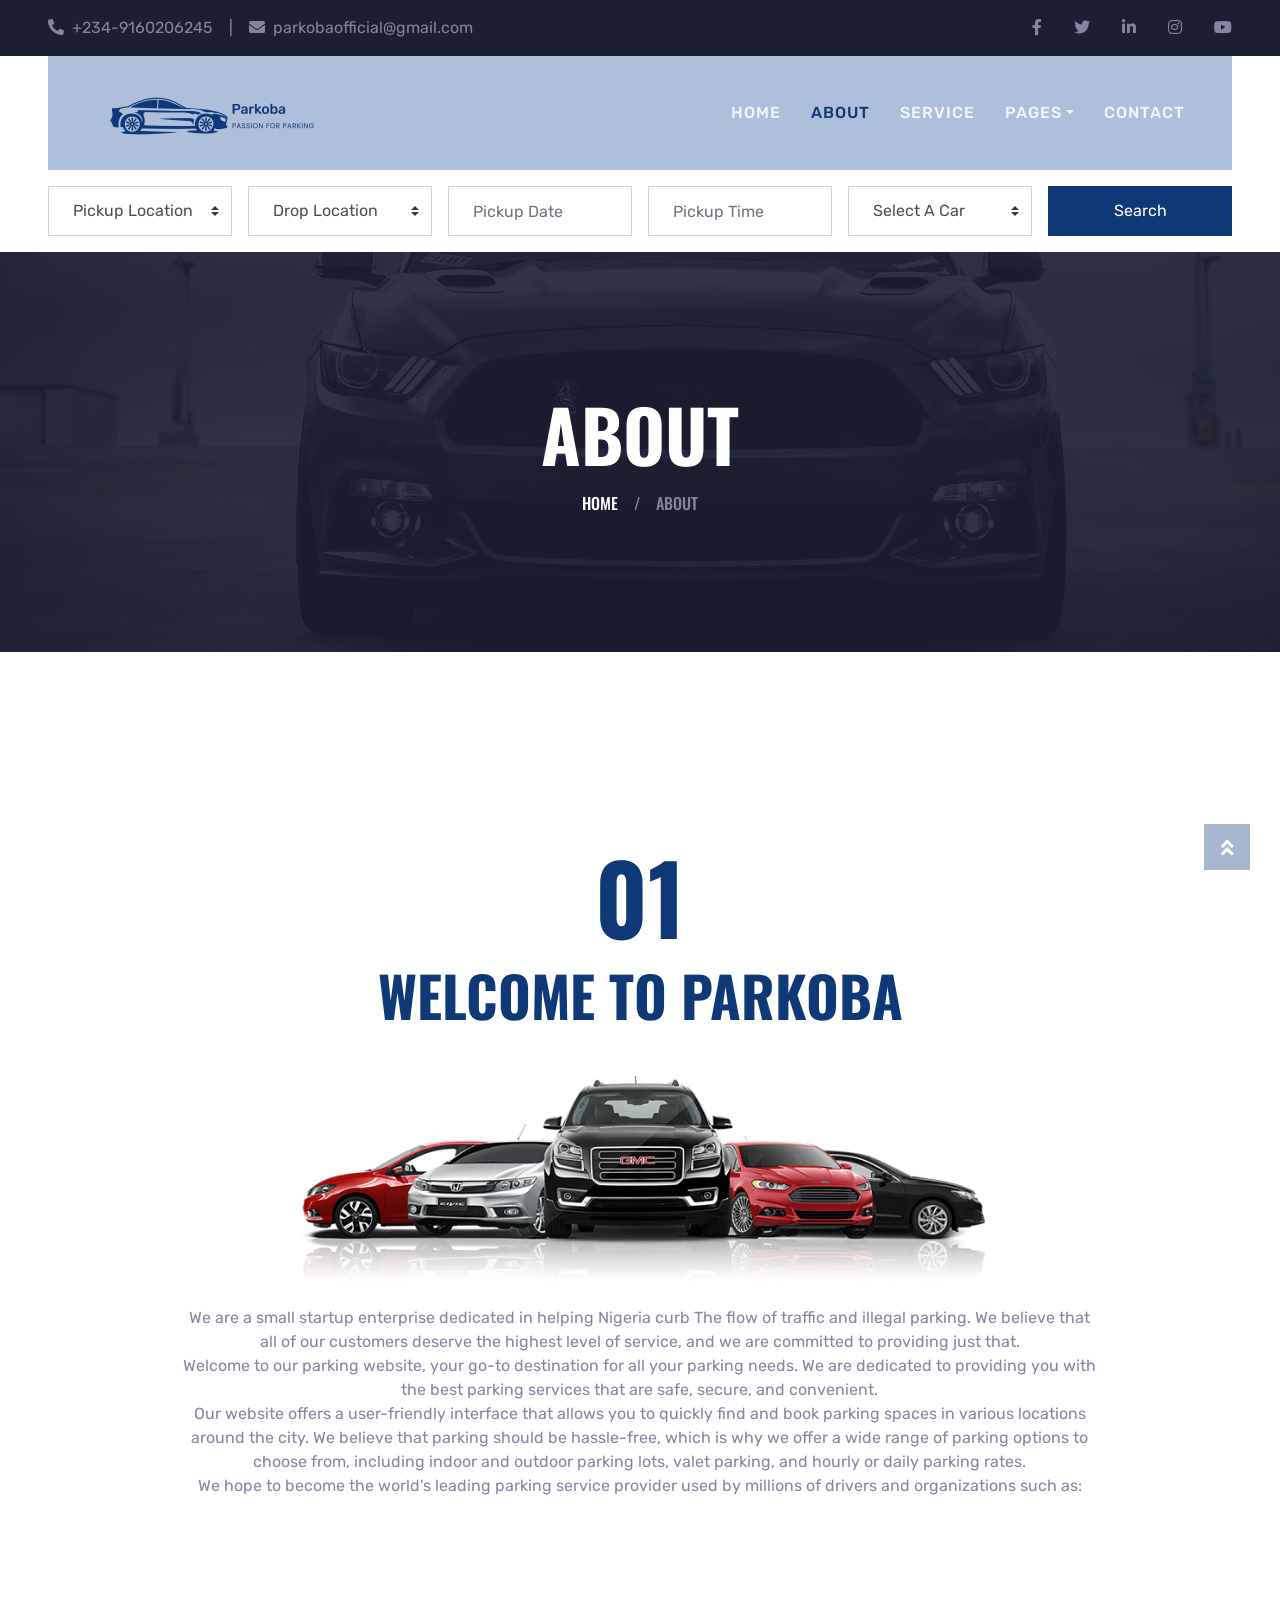
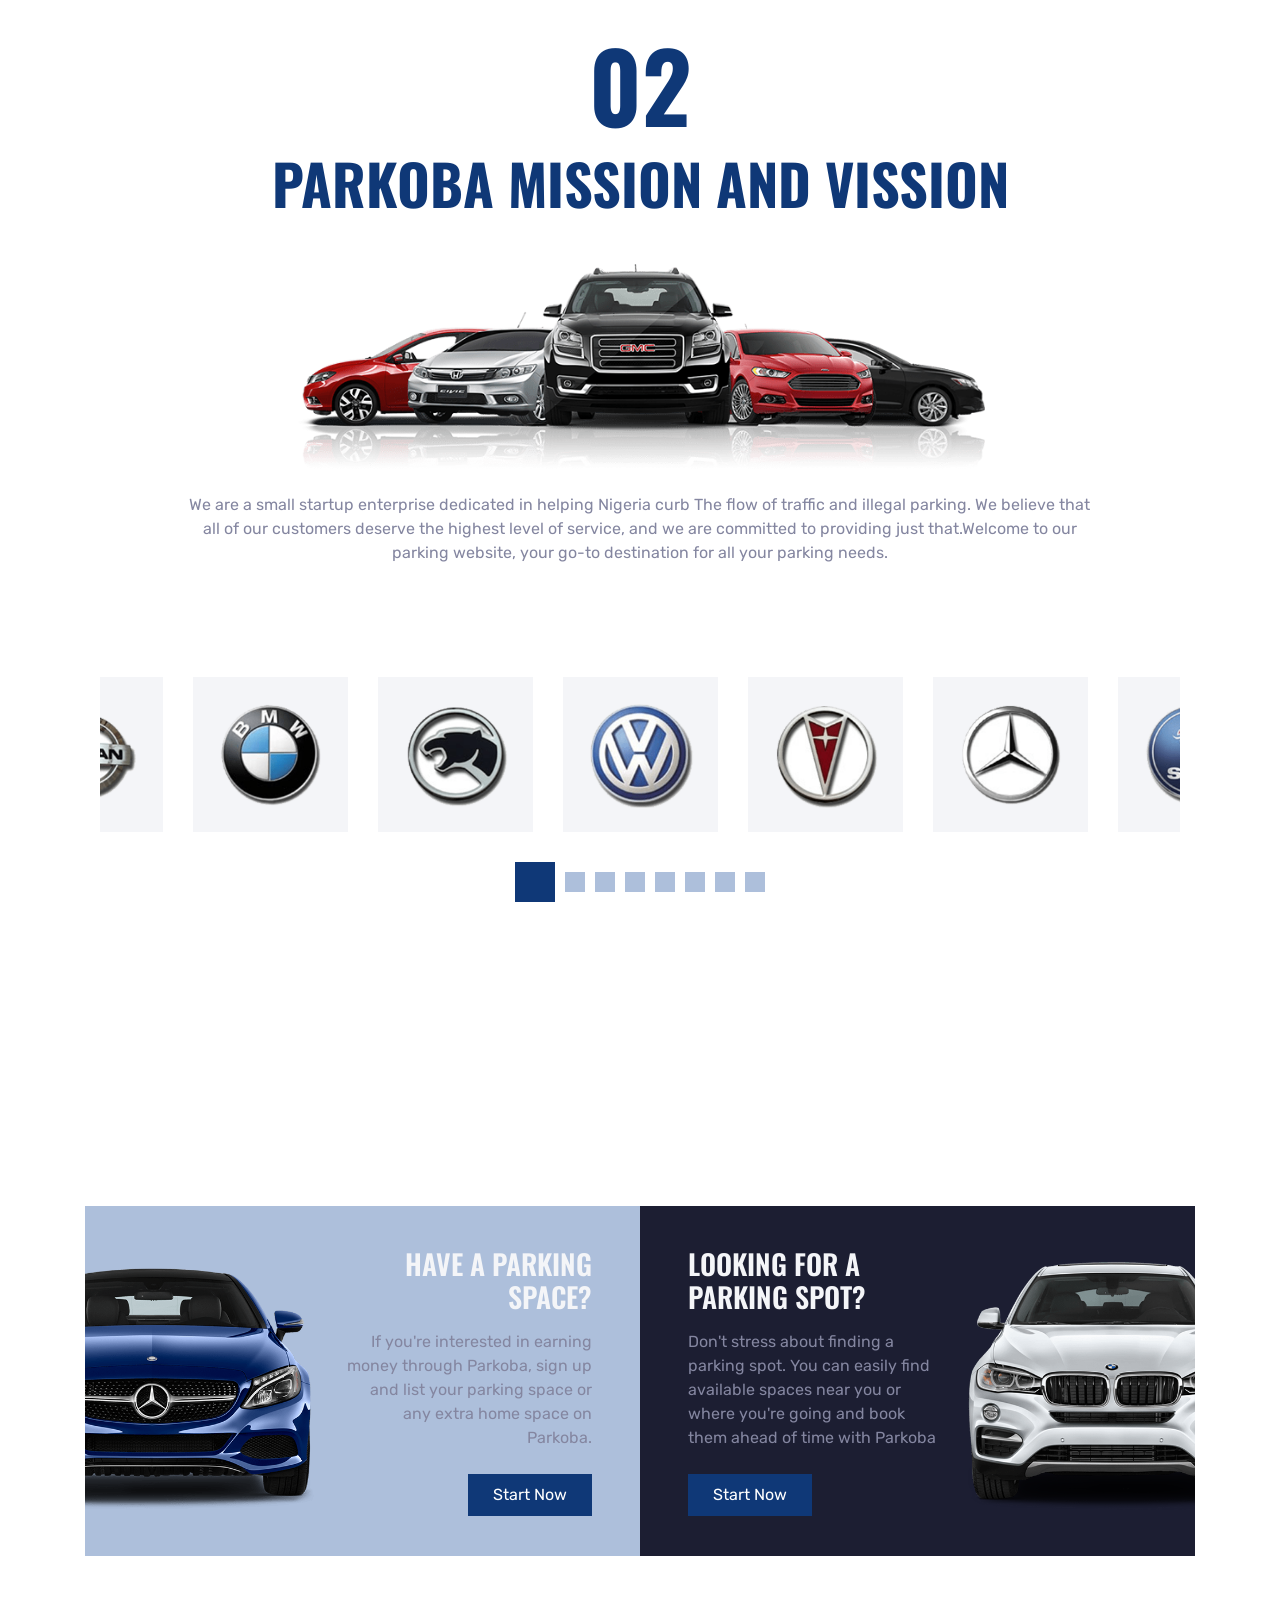
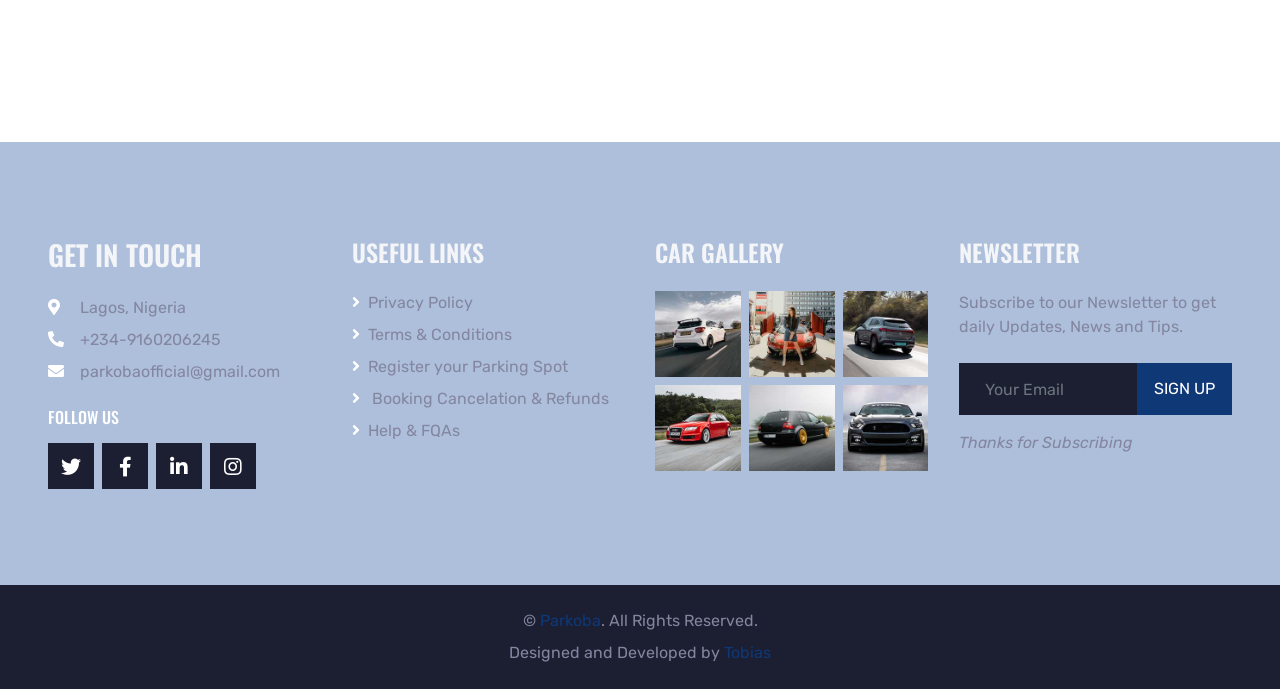
<file: about.html>
<!DOCTYPE html>
<html lang="en">

<head>
    <meta charset="utf-8">
    <title>Parkoba - Car Parking Website </title>
    <meta content="width=device-width, initial-scale=1.0" name="viewport">
    <meta content="" name="keywords">
    <meta content="" name="description">

    <!-- Favicon -->
    <link href="img/favicon.ico" rel="icon">

    <!-- Google Web Fonts -->
    <link rel="preconnect" href="https://fonts.gstatic.com">
    <link href="https://fonts.googleapis.com/css2?family=Oswald:wght@400;500;600;700&family=Rubik&display=swap"
        rel="stylesheet">

    <!-- Font Awesome -->
    <link href="https://cdnjs.cloudflare.com/ajax/libs/font-awesome/5.15.0/css/all.min.css" rel="stylesheet">
    <link rel="stylesheet" href="fontawesome-free-5.15.2-web/css/fontawesome.min.css">


    <!-- Libraries Stylesheet -->
    <link href="lib/owlcarousel/assets/owl.carousel.min.css" rel="stylesheet">
    <link href="lib/tempusdominus/css/tempusdominus-bootstrap-4.min.css" rel="stylesheet" />

    <!-- Customized Bootstrap Stylesheet -->
    <link href="css/bootstrap.min.css" rel="stylesheet">

    <!--   Stylesheet -->
    <link href="css/style.css" rel="stylesheet">
</head>

<body>
    <!-- Topbar Start -->
    <div class="container-fluid bg-dark py-3 px-lg-5 d-none d-lg-block">
        <div class="row">
            <div class="col-md-6 text-center text-lg-left mb-2 mb-lg-0">
                <div class="d-inline-flex align-items-center">
                    <a class="text-body pr-3" href="tel: +234-9160206245"><i
                            class="fa fa-phone-alt mr-2"></i>+234-9160206245</a>
                    <span class="text-body">|</span>
                    <a class="text-body px-3" href="mailto: parkobaofficial@gmail.com"><i
                            class="fa fa-envelope mr-2"></i>parkobaofficial@gmail.com</a>
                </div>
            </div>
            <div class="col-md-6 text-center text-lg-right">
                <div class="d-inline-flex align-items-center">
                    <a class="text-body px-3" href="https://www.facebook.com/profile.php?id=100090328631678">
                        <i class="fab fa-facebook-f"></i>
                    </a>
                    <a class="text-body px-3" href="">
                        <i class="fab fa-twitter"></i>
                    </a>
                    <a class="text-body px-3" href="">
                        <i class="fab fa-linkedin-in"></i>
                    </a>
                    <a class="text-body px-3" href="https://www.instagram.com/parkobaofficial/">
                        <i class="fab fa-instagram"></i>
                    </a>
                    <a class="text-body pl-3" href="">
                        <i class="fab fa-youtube"></i>
                    </a>
                </div>
            </div>
        </div>
    </div>
    <!-- Topbar End -->


    <!-- Navbar Start -->
    <div class="container-fluid position-relative nav-bar p-0">
        <div class="position-relative px-lg-5" style="z-index: 9;">
            <nav class="navbar navbar-expand-lg bg-secondary navbar-dark py-3 py-lg-0 pl-3 pl-lg-5">
                <a href="" class="navbar-brand">
                    <img class="text-uppercase text-primary mb-1" src="img/logo.png" alt="Parkoba logo">

                </a>
                <button type="button" class="navbar-toggler" data-toggle="collapse" data-target="#navbarCollapse">
                    <span class="navbar-toggler-icon"></span>
                </button>
                <div class="collapse navbar-collapse justify-content-between px-3" id="navbarCollapse">
                    <div class="navbar-nav ml-auto py-0">
                        <a href="index.html" class="nav-item nav-link ">Home</a>
                        <a href="about.html" class="nav-item nav-link active">About</a>
                        <a href="service.html" class="nav-item nav-link">Service</a>
                        <!-- <div class="nav-item dropdown">
                            <a href="#" class="nav-link dropdown-toggle" data-toggle="dropdown">Cars</a>
                            <div class="dropdown-menu rounded-0 m-0">
                                <a href="car.html" class="dropdown-item">Car Parking</a>
                                <a href="detail.html" class="dropdown-item">Car Reservations</a>
                                <a href="booking.html" class="dropdown-item">Booking</a>
                            </div>
                        </div> -->
                        <div class="nav-item dropdown">
                            <a href="#" class="nav-link dropdown-toggle" data-toggle="dropdown">Pages</a>
                            <div class="dropdown-menu rounded-0 m-0">
                                <a href="team.html" class="dropdown-item">The Team</a>
                                <a href="testimonial.html" class="dropdown-item">Testimonial</a>
                            </div>
                        </div>
                        <a href="contact.html" class="nav-item nav-link">Contact</a>
                    </div>
                </div>
            </nav>
        </div>
    </div>
    <!-- Navbar End -->

    <!-- Search Start -->
    <div class="container-fluid bg-white pt-3 px-lg-5">
        <div class="row mx-n2">
            <div class="col-xl-2 col-lg-4 col-md-6 px-2">
                <select class="custom-select px-4 mb-3" style="height: 50px;">
                    <option selected>Pickup Location</option>
                    <option value="1">Location 1</option>
                    <option value="2">Location 2</option>
                    <option value="3">Location 3</option>
                </select>
            </div>
            <div class="col-xl-2 col-lg-4 col-md-6 px-2">
                <select class="custom-select px-4 mb-3" style="height: 50px;">
                    <option selected>Drop Location</option>
                    <option value="1">Location 1</option>
                    <option value="2">Location 2</option>
                    <option value="3">Location 3</option>
                </select>
            </div>
            <div class="col-xl-2 col-lg-4 col-md-6 px-2">
                <div class="date mb-3" id="date" data-target-input="nearest">
                    <input type="text" class="form-control p-4 datetimepicker-input" placeholder="Pickup Date"
                        data-target="#date" data-toggle="datetimepicker" />
                </div>
            </div>
            <div class="col-xl-2 col-lg-4 col-md-6 px-2">
                <div class="time mb-3" id="time" data-target-input="nearest">
                    <input type="text" class="form-control p-4 datetimepicker-input" placeholder="Pickup Time"
                        data-target="#time" data-toggle="datetimepicker" />
                </div>
            </div>
            <div class="col-xl-2 col-lg-4 col-md-6 px-2">
                <select class="custom-select px-4 mb-3" style="height: 50px;">
                    <option selected>Select A Car</option>
                    <option value="1">Car 1</option>
                    <option value="2">Car 1</option>
                    <option value="3">Car 1</option>
                </select>
            </div>
            <div class="col-xl-2 col-lg-4 col-md-6 px-2">
                <button class="btn btn-primary btn-block mb-3" type="submit" style="height: 50px;">Search</button>
            </div>
        </div>
    </div>
    <!-- Search End -->


    <!-- Page Header Start -->
    <div class="container-fluid page-header">
        <h1 class="display-3 text-uppercase text-white mb-3">About</h1>
        <div class="d-inline-flex text-white">
            <h6 class="text-uppercase m-0"><a class="text-white" href="index.html
                ">Home</a></h6>
            <h6 class="text-body m-0 px-3">/</h6>
            <h6 class="text-uppercase text-body m-0">About</h6>
        </div>
    </div>
    <!-- Page Header Start -->


    <!-- About Start -->
    <div class="container-fluid py-5">
        <div class="container pt-5 pb-3">
            <h1 class="display-1 text-primary text-center">01</h1>
            <h1 class="display-4 text-uppercase text-center mb-5">Welcome To <span class="text-primary">Parkoba</span>
            </h1>
            <div class="row justify-content-center">
                <div class="col-lg-10 text-center">
                    <img class="w-75 mb-4" src="img/about.png" alt="">
                    <p>We are a small startup enterprise dedicated in helping Nigeria curb The flow of traffic and
                        illegal parking. We believe that all of our customers deserve the highest level of service, and
                        we are committed to providing just that. <br>
                        Welcome to our parking website, your go-to destination
                        for all your parking needs.
                        We are dedicated to providing you with the best parking services that are safe, secure, and
                        convenient.
                        <br>Our website offers a user-friendly interface that allows you to quickly find and
                        book parking spaces in various locations around the city. We believe that parking should be
                        hassle-free, which is why we
                        offer a wide range of parking options to choose from, including indoor and outdoor parking lots,
                        valet parking, and hourly or daily parking rates.<br>

                        We hope to become the world's leading parking service provider used by millions of drivers and
                        organizations such as: </p>
                </div>

            </div>
        </div>
        <!-- About End -->



        <!-- Vision and Misson for Parkoba Start  -->
        <div class="container-fluid py-5">
            <div class="container pt-5 pb-3">
                <h1 class="display-1 text-primary text-center">02</h1>
                <h1 class="display-4 text-uppercase text-center mb-5">Parkoba <span class="text-primary">Mission and
                        Vission
                    </span>
                </h1>
                <div class="row justify-content-center">
                    <div class="col-lg-10 text-center">
                        <img class="w-75 mb-4" src="img/about.png" alt="">
                        <p>We are a small startup enterprise dedicated in helping Nigeria curb The flow of traffic and
                            illegal parking. We believe that all of our customers deserve the highest level of service,
                            and
                            we are committed to providing just that.Welcome to our parking website, your go-to
                            destination
                            for all your parking needs.
                        </p>
                    </div>

                    <!-- Vendor Start -->
                    <div class="container-fluid py-5">
                        <div class="container py-5">
                            <div class="owl-carousel vendor-carousel">
                                <div class="bg-light p-4">
                                    <img src="img/vendor-1.png" alt="">
                                </div>
                                <div class="bg-light p-4">
                                    <img src="img/vendor-2.png" alt="">
                                </div>
                                <div class="bg-light p-4">
                                    <img src="img/vendor-3.png" alt="">
                                </div>
                                <div class="bg-light p-4">
                                    <img src="img/vendor-4.png" alt="">
                                </div>
                                <div class="bg-light p-4">
                                    <img src="img/vendor-5.png" alt="">
                                </div>
                                <div class="bg-light p-4">
                                    <img src="img/vendor-6.png" alt="">
                                </div>
                                <div class="bg-light p-4">
                                    <img src="img/vendor-7.png" alt="">
                                </div>
                                <div class="bg-light p-4">
                                    <img src="img/vendor-8.png" alt="">
                                </div>
                            </div>
                        </div>
                    </div>
                </div>
                <!-- Vendor End -->
            </div>

        </div>
    </div>
    <!-- Vision and Misson for Parkoba end  -->


    <!-- Banner Start -->
    <div class="container-fluid py-5">
        <div class="container py-5">
            <div class="row mx-0">
                <div class="col-lg-6 px-0">
                    <div class="px-5 bg-secondary d-flex align-items-center justify-content-between"
                        style="height: 350px;">
                        <img class="img-fluid flex-shrink-0 ml-n5 w-50 mr-4" src="img/banner-left.png" alt="">
                        <div class="text-right">
                            <h3 class="text-uppercase text-light mb-3">HAVE A PARKING SPACE?
                            </h3>
                            <p class="mb-4">If you're interested in earning money through Parkoba, sign up and list
                                your
                                parking space or any extra home space on Parkoba.

                            </p>
                            <a class="btn btn-primary py-2 px-4" href="">Start Now</a>
                        </div>
                    </div>
                </div>
                <div class="col-lg-6 px-0">
                    <div class="px-5 bg-dark d-flex align-items-center justify-content-between" style="height: 350px;">
                        <div class="text-left">
                            <h3 class="text-uppercase text-light mb-3">LOOKING FOR A PARKING SPOT?
                            </h3>
                            <p class="mb-4">Don't stress about finding a parking spot. You can easily find available
                                spaces near you or where you're going and book them ahead of time with Parkoba

                            </p>
                            <a class="btn btn-primary py-2 px-4" href="">Start Now</a>
                        </div>
                        <img class="img-fluid flex-shrink-0 mr-n5 w-50 ml-4" src="img/banner-right.png" alt="">
                    </div>
                </div>
            </div>
        </div>
    </div>
    <!-- Banner End -->


    <!-- Footer Start -->
    <div class="container-fluid bg-secondary py-5 px-sm-3 px-md-5" style="margin-top: 90px;">
        <div class="row pt-5">
            <div class="col-lg-3 col-md-6 mb-5">
                <h3 class="text-uppercase text-light mb-4">Get In Touch</h3>
                <p class="mb-2"><i class="fa fa-map-marker-alt text-white mr-3"></i> Lagos, Nigeria</p>
                <p class="mb-2"><i class="fa fa-phone-alt text-white mr-3"></i>+234-9160206245</p>
                <p><i class="fa fa-envelope text-white mr-3"></i>parkobaofficial@gmail.com</p>
                <h6 class="text-uppercase text-white py-2">Follow Us</h6>
                <div class="d-flex justify-content-start">
                    <a class="btn btn-lg btn-dark btn-lg-square mr-2" href="#"><i class="fab fa-twitter"></i></a>
                    <a class="btn btn-lg btn-dark btn-lg-square mr-2"
                        href="https://www.facebook.com/profile.php?id=100090328631678"><i
                            class="fab fa-facebook-f"></i></a>
                    <a class="btn btn-lg btn-dark btn-lg-square mr-2" href="#"><i class="fab fa-linkedin-in"></i></a>
                    <a class="btn btn-lg btn-dark btn-lg-square" href="https://www.instagram.com/parkobaofficial/"><i
                            class="fab fa-instagram"></i></a>
                </div>
            </div>
            <div class="col-lg-3 col-md-6 mb-5">
                <h4 class="text-uppercase text-light mb-4">Useful Links</h4>
                <div class="d-flex flex-column justify-content-start">
                    <a class="text-body mb-2" href="Privacy Policy.html"><i
                            class="fa fa-angle-right text-white mr-2"></i>Privacy
                        Policy</a>
                    <a class="text-body mb-2" href="Terms and condition.html"><i
                            class="fa fa-angle-right text-white mr-2"></i>Terms &
                        Conditions</a>
                    <!-- <a class="text-body mb-2" href="Faq.html"><i class="fa fa-angle-right text-white mr-2"></i>FAQ</a> -->
                    <a class="text-body mb-2" href="#"><i class="fa fa-angle-right text-white mr-2"></i>Register
                        your
                        Parking Spot</a>
                    <a class="text-body mb-2" href="#"><i class="fa fa-angle-right text-white mr-2"></i> Booking
                        Cancelation & Refunds</a>
                    <a class="text-body" href="Faq.html"><i class="fa fa-angle-right text-white mr-2"></i>Help &
                        FQAs</a>
                </div>
            </div>
            <div class="col-lg-3 col-md-6 mb-5">
                <h4 class="text-uppercase text-light mb-4">Car Gallery</h4>
                <div class="row mx-n1">
                    <div class="col-4 px-1 mb-2">
                        <a href=""><img class="w-100" src="img/gallery-1.jpg" alt=""></a>
                    </div>
                    <div class="col-4 px-1 mb-2">
                        <a href=""><img class="w-100" src="img/gallery-2.jpg" alt=""></a>
                    </div>
                    <div class="col-4 px-1 mb-2">
                        <a href=""><img class="w-100" src="img/gallery-3.jpg" alt=""></a>
                    </div>
                    <div class="col-4 px-1 mb-2">
                        <a href=""><img class="w-100" src="img/gallery-4.jpg" alt=""></a>
                    </div>
                    <div class="col-4 px-1 mb-2">
                        <a href=""><img class="w-100" src="img/gallery-5.jpg" alt=""></a>
                    </div>
                    <div class="col-4 px-1 mb-2">
                        <a href=""><img class="w-100" src="img/gallery-6.jpg" alt=""></a>
                    </div>
                </div>
            </div>
            <div class="col-lg-3 col-md-6 mb-5">
                <h4 class="text-uppercase text-light mb-4">Newsletter</h4>
                <p class="mb-4">Subscribe to our Newsletter to get daily Updates, News and Tips.</p>
                <div class="w-100 mb-3">
                    <div class="input-group">
                        <input type="text" class="form-control bg-dark border-dark" style="padding: 25px;"
                            placeholder="Your Email">
                        <div class="input-group-append">
                            <button class="btn btn-primary text-uppercase px-3">Sign Up</button>
                        </div>
                    </div>
                </div>
                <i>Thanks for Subscribing</i>
            </div>
        </div>
    </div>
    <div class="container-fluid bg-dark py-4 px-sm-3 px-md-5">
        <p class="mb-2 text-center text-body">&copy; <a href="#">Parkoba</a>. All Rights Reserved.</p>
        <p class="m-0 text-center text-body">Designed and Developed by <a href="https://bit.ly/Alongetobias">Tobias</a>
        </p>
    </div>
    <!-- Footer End -->


    <!-- Back to Top -->
    <a href="#" class="btn btn-lg btn-primary btn-lg-square back-to-top"><i class="fa fa-angle-double-up"></i></a>


    <!-- JavaScript Libraries -->
    <script src="https://code.jquery.com/jquery-3.4.1.min.js"></script>
    <script src="https://stackpath.bootstrapcdn.com/bootstrap/4.4.1/js/bootstrap.bundle.min.js"></script>
    <script src="lib/easing/easing.min.js"></script>
    <script src="lib/waypoints/waypoints.min.js"></script>
    <script src="lib/owlcarousel/owl.carousel.min.js"></script>
    <script src="lib/tempusdominus/js/moment.min.js"></script>
    <script src="lib/tempusdominus/js/moment-timezone.min.js"></script>
    <script src="lib/tempusdominus/js/tempusdominus-bootstrap-4.min.js"></script>

    <!-- Template Javascript -->
    <script src="js/main.js"></script>
</body>

</html>
</file>
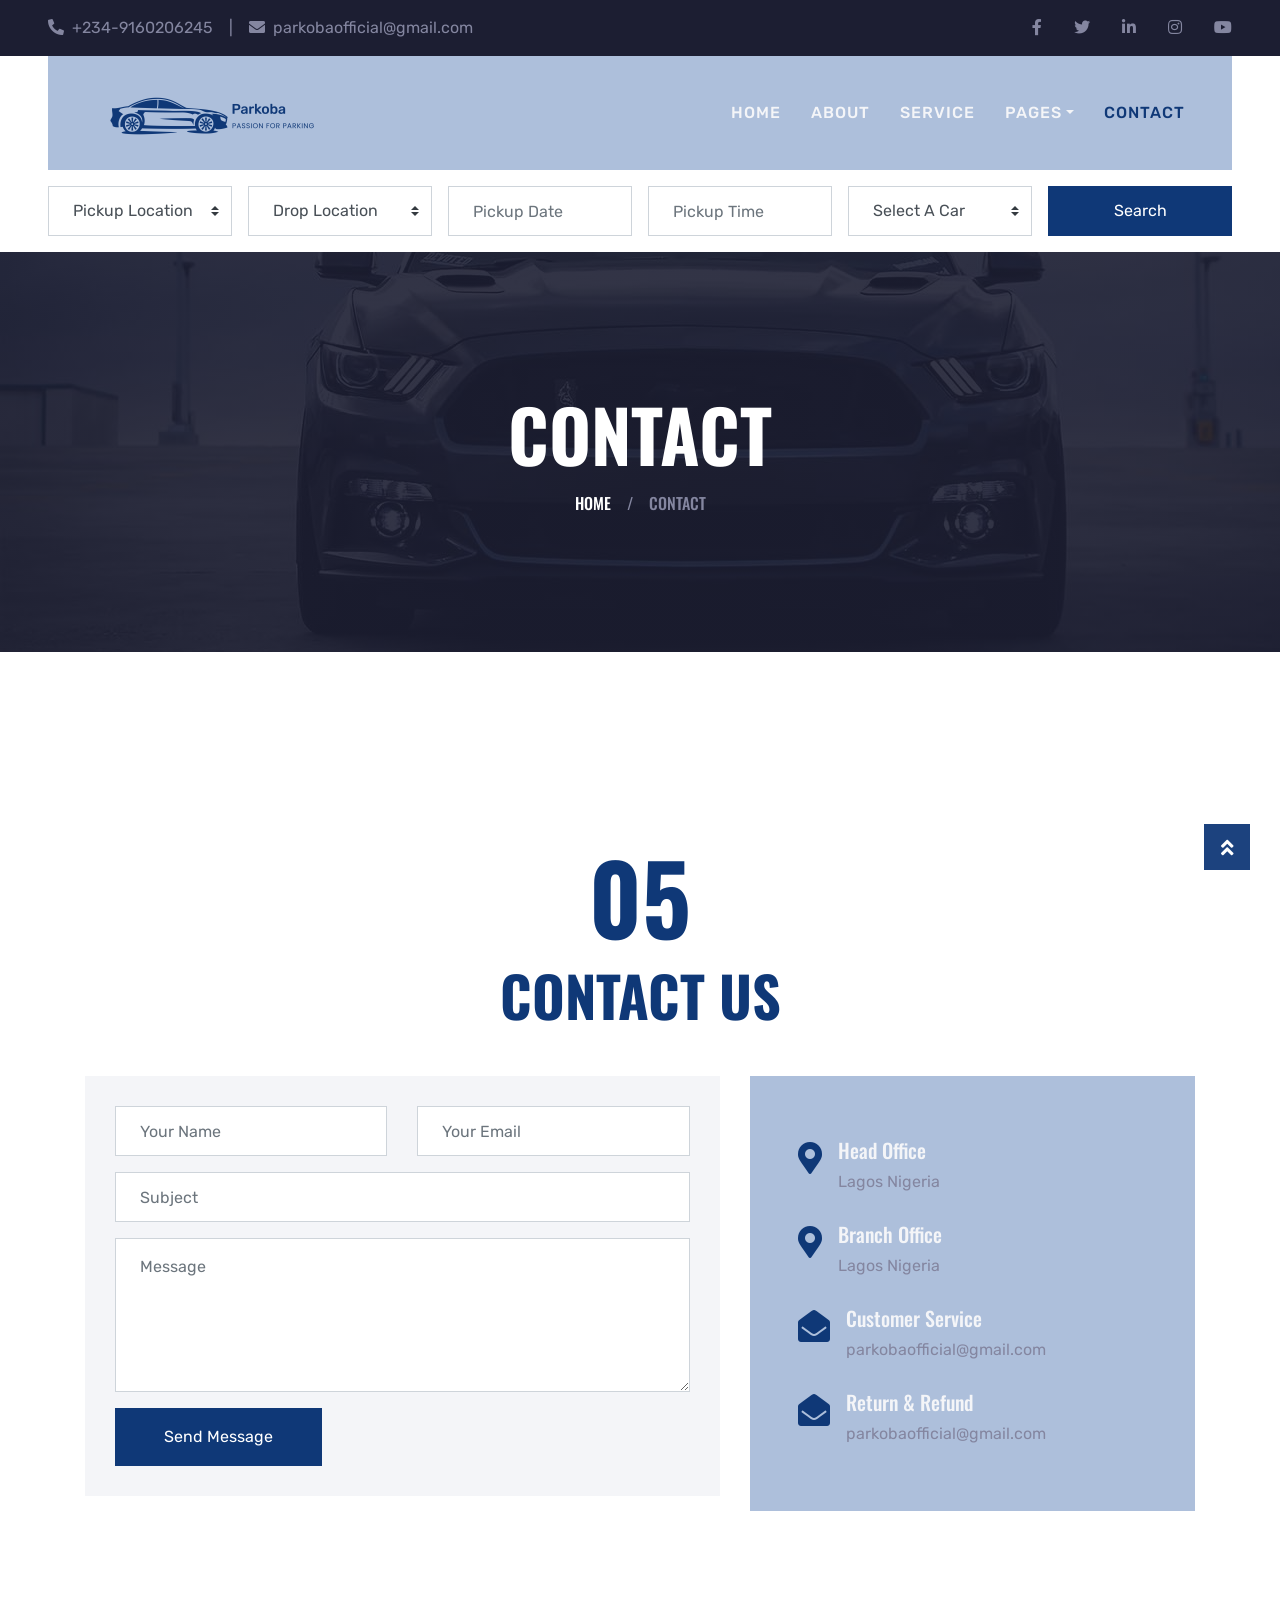
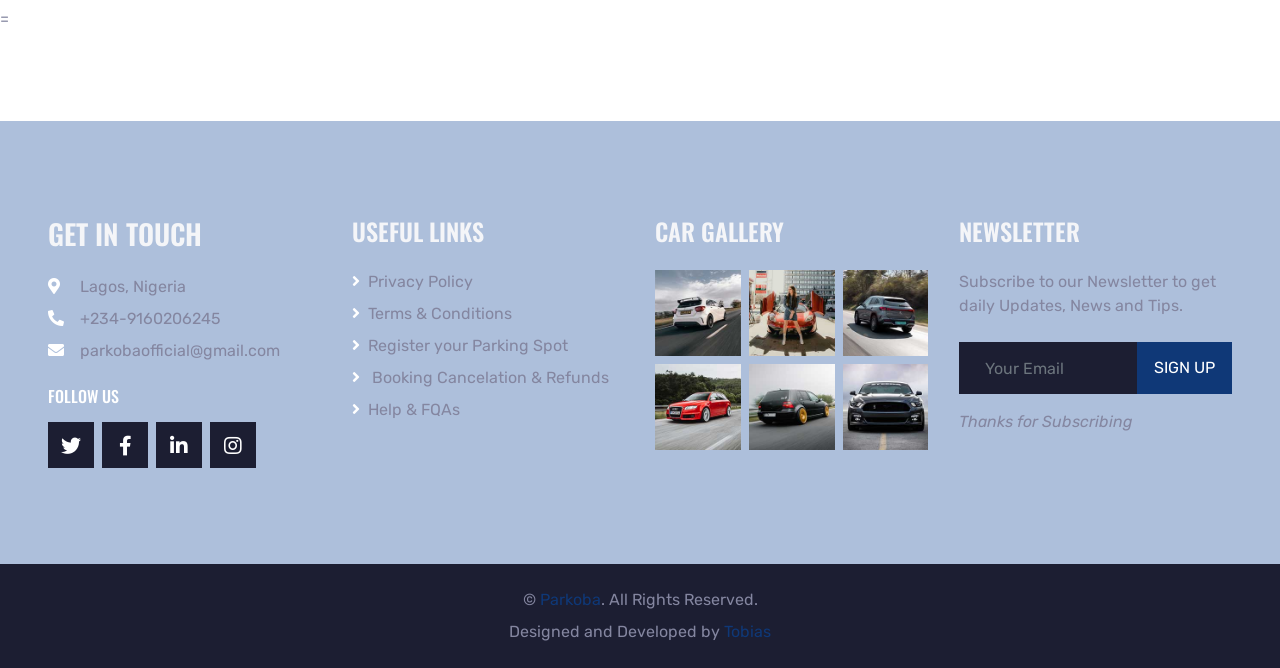
<file: contact.html>
<!DOCTYPE html>
<html lang="en">

<head>
    <meta charset="utf-8">
    <title>Parkoba - Car Parking Website </title>
    <meta content="width=device-width, initial-scale=1.0" name="viewport">
    <meta content="" name="keywords">
    <meta content="" name="description">

    <!-- Favicon -->
    <link href="img/favicon.ico" rel="icon">

    <!-- Google Web Fonts -->
    <link rel="preconnect" href="https://fonts.gstatic.com">
    <link href="https://fonts.googleapis.com/css2?family=Oswald:wght@400;500;600;700&family=Rubik&display=swap"
        rel="stylesheet">

    <!-- Font Awesome -->
    <link href="https://cdnjs.cloudflare.com/ajax/libs/font-awesome/5.15.0/css/all.min.css" rel="stylesheet">
    <link rel="stylesheet" href="fontawesome-free-5.15.2-web/css/fontawesome.min.css">


    <!-- Libraries Stylesheet -->
    <link href="lib/owlcarousel/assets/owl.carousel.min.css" rel="stylesheet">
    <link href="lib/tempusdominus/css/tempusdominus-bootstrap-4.min.css" rel="stylesheet" />

    <!-- Customized Bootstrap Stylesheet -->
    <link href="css/bootstrap.min.css" rel="stylesheet">

    <!--   Stylesheet -->
    <link href="css/style.css" rel="stylesheet">
</head>

<body>
    <!-- Topbar Start -->
    <div class="container-fluid bg-dark py-3 px-lg-5 d-none d-lg-block">
        <div class="row">
            <div class="col-md-6 text-center text-lg-left mb-2 mb-lg-0">
                <div class="d-inline-flex align-items-center">
                    <a class="text-body pr-3" href="tel: +234-9160206245"><i
                            class="fa fa-phone-alt mr-2"></i>+234-9160206245</a>
                    <span class="text-body">|</span>
                    <a class="text-body px-3" href="mailto: parkobaofficial@gmail.com"><i
                            class="fa fa-envelope mr-2"></i>parkobaofficial@gmail.com</a>
                </div>
            </div>
            <div class="col-md-6 text-center text-lg-right">
                <div class="d-inline-flex align-items-center">
                    <a class="text-body px-3" href="https://www.facebook.com/profile.php?id=100090328631678">
                        <i class="fab fa-facebook-f"></i>
                    </a>
                    <a class="text-body px-3" href="">
                        <i class="fab fa-twitter"></i>
                    </a>
                    <a class="text-body px-3" href="">
                        <i class="fab fa-linkedin-in"></i>
                    </a>
                    <a class="text-body px-3" href="https://www.instagram.com/parkobaofficial/">
                        <i class="fab fa-instagram"></i>
                    </a>
                    <a class="text-body pl-3" href="">
                        <i class="fab fa-youtube"></i>
                    </a>
                </div>
            </div>
        </div>
    </div>
    <!-- Topbar End -->


    <!-- Navbar Start -->
    <div class="container-fluid position-relative nav-bar p-0">
        <div class="position-relative px-lg-5" style="z-index: 9;">
            <nav class="navbar navbar-expand-lg bg-secondary navbar-dark py-3 py-lg-0 pl-3 pl-lg-5">
                <a href="" class="navbar-brand">
                    <img class="text-uppercase text-primary mb-1" src="img/logo.png" alt="Parkoba logo">

                </a>
                <button type="button" class="navbar-toggler" data-toggle="collapse" data-target="#navbarCollapse">
                    <span class="navbar-toggler-icon"></span>
                </button>
                <div class="collapse navbar-collapse justify-content-between px-3" id="navbarCollapse">
                    <div class="navbar-nav ml-auto py-0">
                        <a href="index.html" class="nav-item nav-link">Home</a>
                        <a href="about.html" class="nav-item nav-link">About</a>
                        <a href="service.html" class="nav-item nav-link">Service</a>
                         <!-- <div class="nav-item dropdown">
                            <a href="#" class="nav-link dropdown-toggle" data-toggle="dropdown">Cars</a>
                            <div class="dropdown-menu rounded-0 m-0">
                                <a href="car.html" class="dropdown-item">Car Parking</a>
                                <a href="detail.html" class="dropdown-item">Car Reservations</a>
                                <a href="booking.html" class="dropdown-item">Booking</a>
                            </div>
                        </div> -->
                        <div class="nav-item dropdown">
                            <a href="#" class="nav-link dropdown-toggle" data-toggle="dropdown">Pages</a>
                            <div class="dropdown-menu rounded-0 m-0">
                                <a href="team.html" class="dropdown-item">The Team</a>
                                <a href="testimonial.html" class="dropdown-item">Testimonial</a>
                            </div>
                        </div>
                        <a href="contact.html" class="nav-item nav-link active">Contact</a>
                    </div>
                </div>
            </nav>
        </div>
    </div>
    <!-- Navbar End -->

    <!-- Search Start -->
    <div class="container-fluid bg-white pt-3 px-lg-5">
        <div class="row mx-n2">
            <div class="col-xl-2 col-lg-4 col-md-6 px-2">
                <select class="custom-select px-4 mb-3" style="height: 50px;">
                    <option selected>Pickup Location</option>
                    <option value="1">Location 1</option>
                    <option value="2">Location 2</option>
                    <option value="3">Location 3</option>
                </select>
            </div>
            <div class="col-xl-2 col-lg-4 col-md-6 px-2">
                <select class="custom-select px-4 mb-3" style="height: 50px;">
                    <option selected>Drop Location</option>
                    <option value="1">Location 1</option>
                    <option value="2">Location 2</option>
                    <option value="3">Location 3</option>
                </select>
            </div>
            <div class="col-xl-2 col-lg-4 col-md-6 px-2">
                <div class="date mb-3" id="date" data-target-input="nearest">
                    <input type="text" class="form-control p-4 datetimepicker-input" placeholder="Pickup Date"
                        data-target="#date" data-toggle="datetimepicker" />
                </div>
            </div>
            <div class="col-xl-2 col-lg-4 col-md-6 px-2">
                <div class="time mb-3" id="time" data-target-input="nearest">
                    <input type="text" class="form-control p-4 datetimepicker-input" placeholder="Pickup Time"
                        data-target="#time" data-toggle="datetimepicker" />
                </div>
            </div>
            <div class="col-xl-2 col-lg-4 col-md-6 px-2">
                <select class="custom-select px-4 mb-3" style="height: 50px;">
                    <option selected>Select A Car</option>
                    <option value="1">Car 1</option>
                    <option value="2">Car 1</option>
                    <option value="3">Car 1</option>
                </select>
            </div>
            <div class="col-xl-2 col-lg-4 col-md-6 px-2">
                <button class="btn btn-primary btn-block mb-3" type="submit" style="height: 50px;">Search</button>
            </div>
        </div>
    </div>
    <!-- Search End -->


    <!-- Page Header Start -->
    <div class="container-fluid page-header">
        <h1 class="display-3 text-uppercase text-white mb-3">Contact</h1>
        <div class="d-inline-flex text-white">
            <h6 class="text-uppercase m-0"><a class="text-white" href="">Home</a></h6>
            <h6 class="text-body m-0 px-3">/</h6>
            <h6 class="text-uppercase text-body m-0">Contact</h6>
        </div>
    </div>
    <!-- Page Header Start -->


    <!-- Contact Start -->
    <div class="container-fluid py-5">
        <div class="container pt-5 pb-3">
            <h1 class="display-1 text-primary text-center">05</h1>
            <h1 class="display-4 text-uppercase text-center mb-5">Contact Us</h1>
            <div class="row">
                <div class="col-lg-7 mb-2">
                    <div class="contact-form bg-light mb-4" style="padding: 30px;">
                        <form>
                            <div class="row">
                                <div class="col-6 form-group">
                                    <input type="text" class="form-control p-4" placeholder="Your Name"
                                        required="required">
                                </div>
                                <div class="col-6 form-group">
                                    <input type="email" class="form-control p-4" placeholder="Your Email"
                                        required="required">
                                </div>
                            </div>
                            <div class="form-group">
                                <input type="text" class="form-control p-4" placeholder="Subject" required="required">
                            </div>
                            <div class="form-group">
                                <textarea class="form-control py-3 px-4" rows="5" placeholder="Message"
                                    required="required"></textarea>
                            </div>
                            <div>
                                <button class="btn btn-primary py-3 px-5" type="submit">Send Message</button>
                            </div>  
                        </form>
                    </div>
                </div>
                <div class="col-lg-5 mb-2">
                    <div class="bg-secondary d-flex flex-column justify-content-center px-5 mb-4"
                        style="height: 435px;">
                        <div class="d-flex mb-3">
                            <i class="fa fa-2x fa-map-marker-alt text-primary flex-shrink-0 mr-3"></i>
                            <div class="mt-n1">
                                <h5 class="text-light">Head Office</h5>
                                <p>Lagos Nigeria</p>
                            </div>
                        </div>
                        <div class="d-flex mb-3">
                            <i class="fa fa-2x fa-map-marker-alt text-primary flex-shrink-0 mr-3"></i>
                            <div class="mt-n1">
                                <h5 class="text-light">Branch Office</h5>
                                <p>Lagos Nigeria</p>
                            </div>
                        </div>
                        <div class="d-flex mb-3">
                            <i class="fa fa-2x fa-envelope-open text-primary flex-shrink-0 mr-3"></i>
                            <div class="mt-n1">
                                <h5 class="text-light">Customer Service</h5>
                                <p>parkobaofficial@gmail.com</p>
                            </div>
                        </div>
                        <div class="d-flex">
                            <i class="fa fa-2x fa-envelope-open text-primary flex-shrink-0 mr-3"></i>
                            <div class="mt-n1">
                                <h5 class="text-light">Return & Refund</h5>
                                <p class="m-0">parkobaofficial@gmail.com</p>
                            </div>
                        </div>
                    </div>
                </div>
            </div>
        </div>
    </div>
    <!-- Contact End -->


    =

    <!-- Footer Start -->
    <div class="container-fluid bg-secondary py-5 px-sm-3 px-md-5" style="margin-top: 90px;">
        <div class="row pt-5">
            <div class="col-lg-3 col-md-6 mb-5">
                <h3 class="text-uppercase text-light mb-4">Get In Touch</h3>
                <p class="mb-2"><i class="fa fa-map-marker-alt text-white mr-3"></i> Lagos, Nigeria</p>
                <p class="mb-2"><i class="fa fa-phone-alt text-white mr-3"></i>+234-9160206245</p>
                <p><i class="fa fa-envelope text-white mr-3"></i>parkobaofficial@gmail.com</p>
                <h6 class="text-uppercase text-white py-2">Follow Us</h6>
                <div class="d-flex justify-content-start">
                    <a class="btn btn-lg btn-dark btn-lg-square mr-2" href="#"><i class="fab fa-twitter"></i></a>
                    <a class="btn btn-lg btn-dark btn-lg-square mr-2"
                        href="https://www.facebook.com/profile.php?id=100090328631678"><i
                            class="fab fa-facebook-f"></i></a>
                    <a class="btn btn-lg btn-dark btn-lg-square mr-2" href="#"><i class="fab fa-linkedin-in"></i></a>
                    <a class="btn btn-lg btn-dark btn-lg-square" href="https://www.instagram.com/parkobaofficial/"><i
                            class="fab fa-instagram"></i></a>
                </div>
            </div>
            <div class="col-lg-3 col-md-6 mb-5">
                <h4 class="text-uppercase text-light mb-4">Useful Links</h4>
                <div class="d-flex flex-column justify-content-start">
                    <a class="text-body mb-2" href="Privacy Policy.html"><i
                            class="fa fa-angle-right text-white mr-2"></i>Privacy
                        Policy</a>
                    <a class="text-body mb-2" href="Terms and condition.html"><i
                            class="fa fa-angle-right text-white mr-2"></i>Terms &
                        Conditions</a>
                    <!-- <a class="text-body mb-2" href="Faq.html"><i class="fa fa-angle-right text-white mr-2"></i>FAQ</a> -->
                    <a class="text-body mb-2" href="#"><i class="fa fa-angle-right text-white mr-2"></i>Register your
                        Parking Spot</a>
                    <a class="text-body mb-2" href="#"><i class="fa fa-angle-right text-white mr-2"></i> Booking
                        Cancelation & Refunds</a>
                    <a class="text-body" href="Faq.html"><i class="fa fa-angle-right text-white mr-2"></i>Help &
                        FQAs</a>
                </div>
            </div>
            <div class="col-lg-3 col-md-6 mb-5">
                <h4 class="text-uppercase text-light mb-4">Car Gallery</h4>
                <div class="row mx-n1">
                    <div class="col-4 px-1 mb-2">
                        <a href=""><img class="w-100" src="img/gallery-1.jpg" alt=""></a>
                    </div>
                    <div class="col-4 px-1 mb-2">
                        <a href=""><img class="w-100" src="img/gallery-2.jpg" alt=""></a>
                    </div>
                    <div class="col-4 px-1 mb-2">
                        <a href=""><img class="w-100" src="img/gallery-3.jpg" alt=""></a>
                    </div>
                    <div class="col-4 px-1 mb-2">
                        <a href=""><img class="w-100" src="img/gallery-4.jpg" alt=""></a>
                    </div>
                    <div class="col-4 px-1 mb-2">
                        <a href=""><img class="w-100" src="img/gallery-5.jpg" alt=""></a>
                    </div>
                    <div class="col-4 px-1 mb-2">
                        <a href=""><img class="w-100" src="img/gallery-6.jpg" alt=""></a>
                    </div>
                </div>
            </div>
            <div class="col-lg-3 col-md-6 mb-5">
                <h4 class="text-uppercase text-light mb-4">Newsletter</h4>
                <p class="mb-4">Subscribe to our Newsletter to get daily Updates, News and Tips.</p>
                <div class="w-100 mb-3">
                    <div class="input-group">
                        <input type="text" class="form-control bg-dark border-dark" style="padding: 25px;"
                            placeholder="Your Email">
                        <div class="input-group-append">
                            <button class="btn btn-primary text-uppercase px-3">Sign Up</button>
                        </div>
                    </div>
                </div>
                <i>Thanks for Subscribing</i>
            </div>
        </div>
    </div>
    <div class="container-fluid bg-dark py-4 px-sm-3 px-md-5">
        <p class="mb-2 text-center text-body">&copy; <a href="#">Parkoba</a>. All Rights Reserved.</p>
        <p class="m-0 text-center text-body">Designed and Developed by <a href="https://bit.ly/Alongetobias">Tobias</a>
        </p>
    </div>
    <!-- Footer End -->


    <!-- Back to Top -->
    <a href="#" class="btn btn-lg btn-primary btn-lg-square back-to-top"><i class="fa fa-angle-double-up"></i></a>


    <!-- JavaScript Libraries -->
    <script src="https://code.jquery.com/jquery-3.4.1.min.js"></script>
    <script src="https://stackpath.bootstrapcdn.com/bootstrap/4.4.1/js/bootstrap.bundle.min.js"></script>
    <script src="lib/easing/easing.min.js"></script>
    <script src="lib/waypoints/waypoints.min.js"></script>
    <script src="lib/owlcarousel/owl.carousel.min.js"></script>
    <script src="lib/tempusdominus/js/moment.min.js"></script>
    <script src="lib/tempusdominus/js/moment-timezone.min.js"></script>
    <script src="lib/tempusdominus/js/tempusdominus-bootstrap-4.min.js"></script>

    <!-- Template Javascript -->
    <script src="js/main.js"></script>
</body>

</html>
</file>
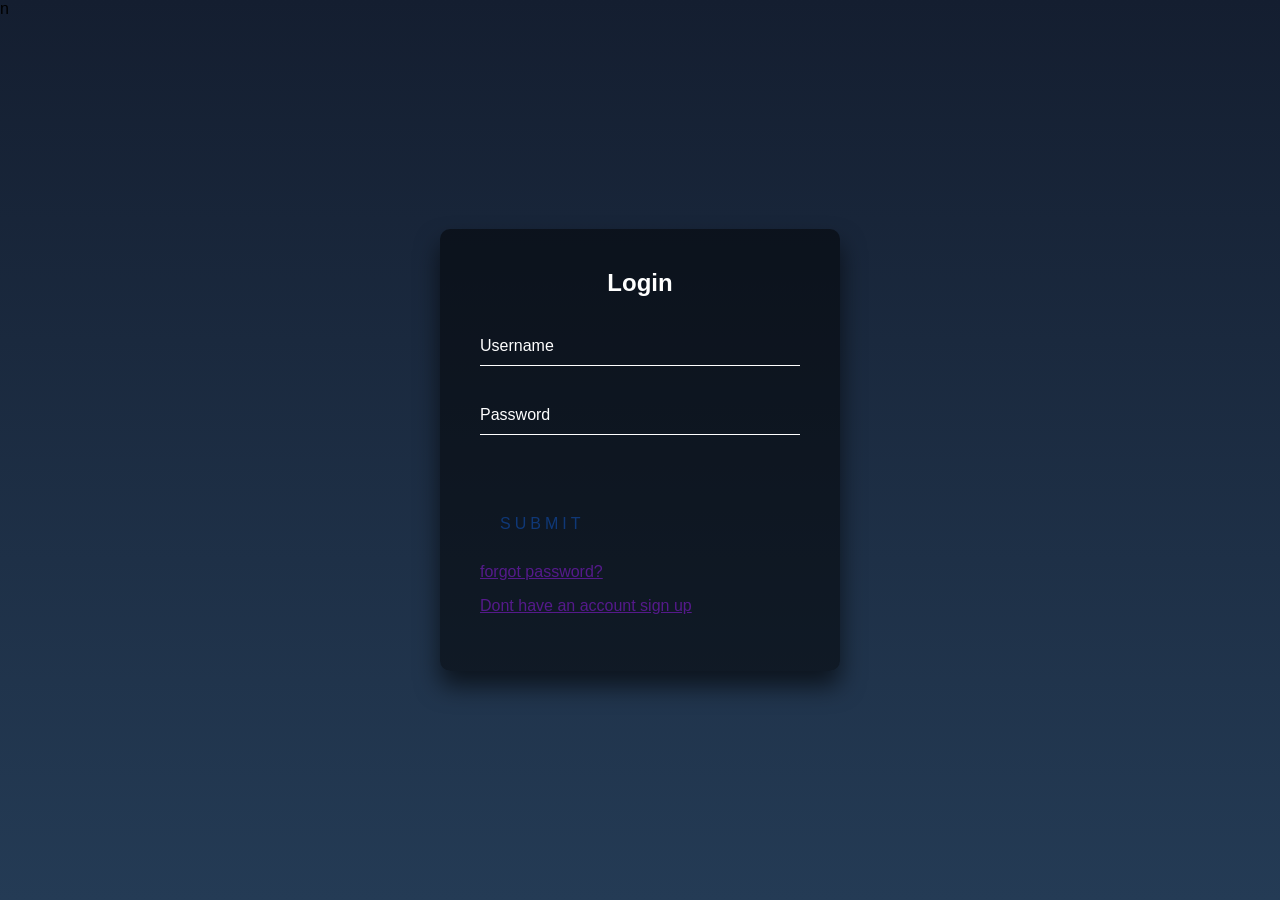
<file: form.html>
<!DOCTYPE html>
<html lang="en">

<head>
    <meta charset="UTF-8">
    <meta name="viewport" content="width=device-width, initial-scale=1.0">
    <title>Document</title>

    <link rel="stylesheet" href="css/form.css">n
</head>

<body>


    <div class="login-box">
        <h2>Login</h2>
        <form>
            <div class="user-box">
                <input type="text" name="" required="">
                <label>Username</label>
            </div>
            <div class="user-box">
                <input type="password" name="" required="">
                <label>Password</label>

            </div>

            <a href="#">
                <span></span>
                <span></span> 
                <span></span>
                <span></span>
                Submit
            </a>

        </form>
        <a href="">
            <p>forgot password?</p>
        </a>
        <a href="">
            Dont have an account sign up </p>
        </a>
    </div>

</body>

</html>
</file>
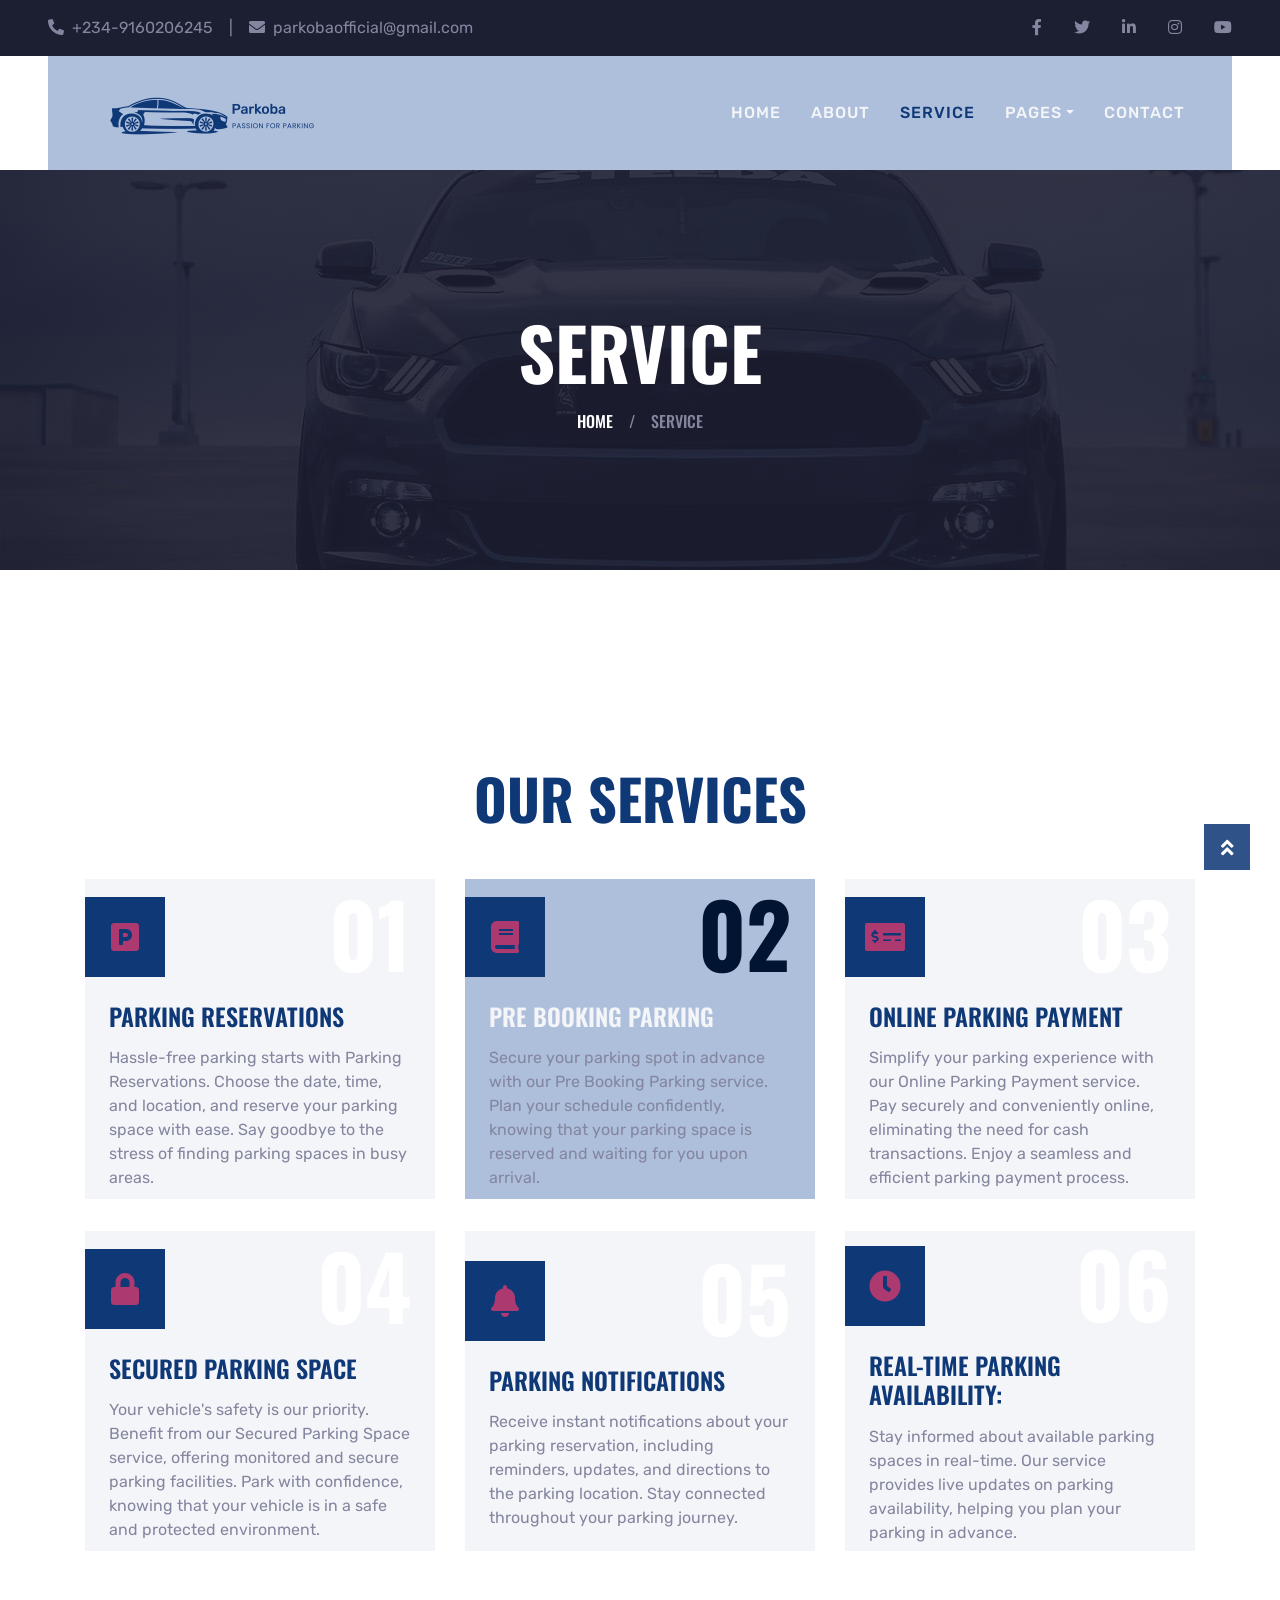
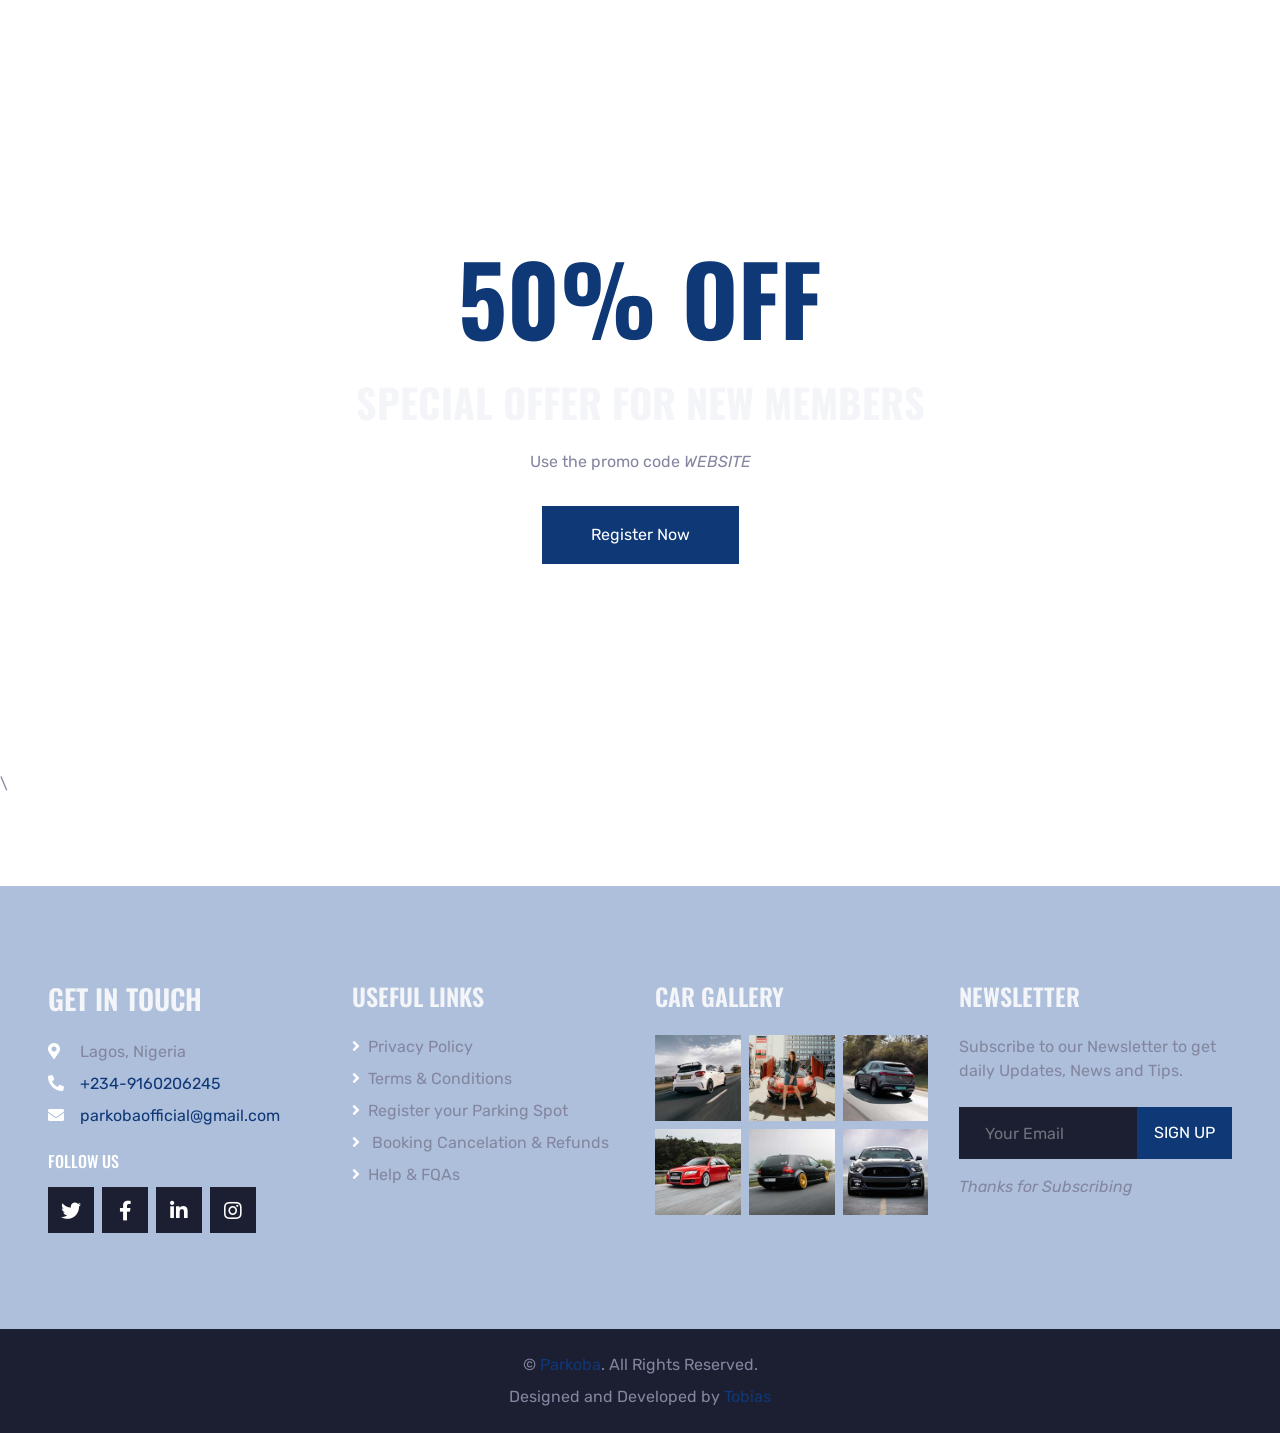
<file: service.html>
<!DOCTYPE html>
<html lang="en">

<head>
    <meta charset="utf-8">
    <title>Parkoba - Car Parking Website </title>
    <meta content="width=device-width, initial-scale=1.0" name="viewport">
    <meta content="" name="keywords">
    <meta content="" name="description">

    <!-- Favicon -->
    <link href="img/favicon.ico" rel="icon">

    <!-- Google Web Fonts -->
    <link rel="preconnect" href="https://fonts.gstatic.com">
    <link href="https://fonts.googleapis.com/css2?family=Oswald:wght@400;500;600;700&family=Rubik&display=swap"
        rel="stylesheet">

    <!-- Font Awesome -->
    <link href="https://cdnjs.cloudflare.com/ajax/libs/font-awesome/5.15.0/css/all.min.css" rel="stylesheet">
    <link rel="stylesheet" href="fontawesome-free-5.15.2-web/css/fontawesome.min.css">


    <!-- Libraries Stylesheet -->
    <link href="lib/owlcarousel/assets/owl.carousel.min.css" rel="stylesheet">
    <link href="lib/tempusdominus/css/tempusdominus-bootstrap-4.min.css" rel="stylesheet" />

    <!-- Customized Bootstrap Stylesheet -->
    <link href="css/bootstrap.min.css" rel="stylesheet">

    <!--   Stylesheet -->
    <link href="css/style.css" rel="stylesheet">
</head>

<body>
    <!-- Topbar Start -->
    <div class="container-fluid bg-dark py-3 px-lg-5 d-none d-lg-block">
        <div class="row">
            <div class="col-md-6 text-center text-lg-left mb-2 mb-lg-0">
                <div class="d-inline-flex align-items-center">
                    <a class="text-body pr-3" href="tel: +234-9160206245"><i
                            class="fa fa-phone-alt mr-2"></i>+234-9160206245</a>
                    <span class="text-body">|</span>
                    <a class="text-body px-3" href="mailto: parkobaofficial@gmail.com"><i
                            class="fa fa-envelope mr-2"></i>parkobaofficial@gmail.com</a>
                </div>
            </div>
            <div class="col-md-6 text-center text-lg-right">
                <div class="d-inline-flex align-items-center">
                    <a class="text-body px-3" href="https://www.facebook.com/profile.php?id=100090328631678">
                        <i class="fab fa-facebook-f"></i>
                    </a>
                    <a class="text-body px-3" href="">
                        <i class="fab fa-twitter"></i>
                    </a>
                    <a class="text-body px-3" href="">
                        <i class="fab fa-linkedin-in"></i>
                    </a>
                    <a class="text-body px-3" href="https://www.instagram.com/parkobaofficial/">
                        <i class="fab fa-instagram"></i>
                    </a>
                    <a class="text-body pl-3" href="">
                        <i class="fab fa-youtube"></i>
                    </a>
                </div>
            </div>
        </div>
    </div>
    <!-- Topbar End -->


    <!-- Navbar Start -->
    <div class="container-fluid position-relative nav-bar p-0">
        <div class="position-relative px-lg-5" style="z-index: 9;">
            <nav class="navbar navbar-expand-lg bg-secondary navbar-dark py-3 py-lg-0 pl-3 pl-lg-5">
                <a href="" class="navbar-brand">
                    <img class="text-uppercase text-primary mb-1" src="img/logo.png" alt="Parkoba logo">

                </a>
                <button type="button" class="navbar-toggler" data-toggle="collapse" data-target="#navbarCollapse">
                    <span class="navbar-toggler-icon"></span>
                </button>
                <div class="collapse navbar-collapse justify-content-between px-3" id="navbarCollapse">
                    <div class="navbar-nav ml-auto py-0">
                        <a href="index.html" class="nav-item nav-link ">Home</a>
                        <a href="about.html" class="nav-item nav-link">About</a>
                        <a href="service.html" class="nav-item nav-link active">Service</a>
                        <!-- <div class="nav-item dropdown">
                            <a href="#" class="nav-link dropdown-toggle" data-toggle="dropdown">Cars</a>
                            <div class="dropdown-menu rounded-0 m-0">
                                <a href="car.html" class="dropdown-item">Car Parking</a>
                                <a href="detail.html" class="dropdown-item">Car Reservations</a>
                                <a href="booking.html" class="dropdown-item">Booking</a>
                            </div>
                        </div> -->
                        <div class="nav-item dropdown">
                            <a href="#" class="nav-link dropdown-toggle" data-toggle="dropdown">Pages</a>
                            <div class="dropdown-menu rounded-0 m-0">
                                <a href="team.html" class="dropdown-item">The Team</a>
                                <a href="testimonial.html" class="dropdown-item">Testimonial</a>
                            </div>
                        </div>
                        <a href="contact.html" class="nav-item nav-link">Contact</a>
                    </div>
                </div>
            </nav>
        </div>
    </div>
    <!-- Navbar End -->


    <!-- Search Start -->
    <!-- <div class="container-fluid bg-white pt-3 px-lg-5">
        <div class="row mx-n2">
            <div class="col-xl-2 col-lg-4 col-md-6 px-2">
                <select class="custom-select px-4 mb-3" style="height: 50px;">
                    <option selected>Pickup Location</option>
                    <option value="1">Location 1</option>
                    <option value="2">Location 2</option>
                    <option value="3">Location 3</option>
                </select>
            </div>
            <div class="col-xl-2 col-lg-4 col-md-6 px-2">
                <select class="custom-select px-4 mb-3" style="height: 50px;">
                    <option selected>Drop Location</option>
                    <option value="1">Location 1</option>
                    <option value="2">Location 2</option>
                    <option value="3">Location 3</option>
                </select>
            </div>
            <div class="col-xl-2 col-lg-4 col-md-6 px-2">
                <div class="date mb-3" id="date" data-target-input="nearest">
                    <input type="text" class="form-control p-4 datetimepicker-input" placeholder="Pickup Date"
                        data-target="#date" data-toggle="datetimepicker" />
                </div>
            </div>
            <div class="col-xl-2 col-lg-4 col-md-6 px-2">
                <div class="time mb-3" id="time" data-target-input="nearest">
                    <input type="text" class="form-control p-4 datetimepicker-input" placeholder="Pickup Time"
                        data-target="#time" data-toggle="datetimepicker" />
                </div>
            </div>
            <div class="col-xl-2 col-lg-4 col-md-6 px-2">
                <select class="custom-select px-4 mb-3" style="height: 50px;">
                    <option selected>Select A Car</option>
                    <option value="1">Car 1</option>
                    <option value="2">Car 1</option>
                    <option value="3">Car 1</option>
                </select>
            </div>
            <div class="col-xl-2 col-lg-4 col-md-6 px-2">
                <button class="btn btn-primary btn-block mb-3" type="submit" style="height: 50px;">Search</button>
            </div>
        </div>
    </div> -->
    <!-- Search End -->


    <!-- Page Header Start -->
    <div class="container-fluid page-header">
        <h1 class="display-3 text-uppercase text-white mb-3">Service</h1>
        <div class="d-inline-flex text-white">
            <h6 class="text-uppercase m-0"><a class="text-white" href="index.html">Home</a></h6>
            <h6 class="text-body m-0 px-3">/</h6>
            <h6 class="text-uppercase text-body m-0">Service</h6>
        </div>
    </div>
    <!-- Page Header Start -->


    <!-- Services Start -->
    <div class="container-fluid py-5">
        <div class="container pt-5 pb-3">
            <h1 class="display-1 text-primary text-center"></h1>
            <h1 class="display-4 text-uppercase text-center mb-5">Our Services</h1>
            <div class="row">
                <div class="col-lg-4 col-md-6 mb-2">
                    <div class="service-item d-flex flex-column justify-content-center px-4 mb-4">
                        <div class="d-flex align-items-center justify-content-between mb-3">
                            <div class="d-flex align-items-center justify-content-center bg-primary ml-n4"
                                style="width: 80px; height: 80px;">
                                <i class="fa fa-2x fa-parking text-secondary"></i>
                            </div>
                            <h1 class="display-2 text-white mt-n2 m-0">01</h1>
                        </div>
                        <h4 class="text-uppercase mb-3"> Parking Reservations </h4>
                        <p class="m-0">Hassle-free parking starts with Parking Reservations. Choose the date, time, and
                            location, and reserve your parking space with ease. Say goodbye to the stress of finding
                            parking spaces in busy areas.

                        </p>
                    </div>
                </div>
                <div class="col-lg-4 col-md-6 mb-2">
                    <div class="service-item active d-flex flex-column justify-content-center px-4 mb-4">
                        <div class="d-flex align-items-center justify-content-between mb-3">
                            <div class="d-flex align-items-center justify-content-center bg-primary ml-n4"
                                style="width: 80px; height: 80px;">
                                <i class="fa fa-2x fa-book text-secondary"></i>
                            </div>
                            <h1 class="display-2 text-white mt-n2 m-0">02</h1>
                        </div>
                        <h4 class="text-uppercase mb-3"> Pre Booking Parking</h4>
                        <p class="m-0">Secure your parking spot in advance with our Pre Booking Parking service. Plan
                            your schedule confidently, knowing that your parking space is reserved and waiting for you
                            upon arrival.
                        </p>
                    </div>
                </div>
                <div class="col-lg-4 col-md-6 mb-2">
                    <div class="service-item d-flex flex-column justify-content-center px-4 mb-4">
                        <div class="d-flex align-items-center justify-content-between mb-3">
                            <div class="d-flex align-items-center justify-content-center bg-primary ml-n4"
                                style="width: 80px; height: 80px;">
                                <i class="fa fa-2x fa-money-check-alt text-secondary"></i>
                            </div>
                            <h1 class="display-2 text-white mt-n2 m-0">03</h1>
                        </div>
                        <h4 class="text-uppercase mb-3">Online Parking Payment</h4>
                        <p class="m-0">Simplify your parking experience with our Online Parking Payment service. Pay
                            securely and conveniently online, eliminating the need for cash transactions. Enjoy a
                            seamless and efficient parking payment process.
                        </p>
                    </div>
                </div>
                <!-- <a href="service.html">
                    <p class="m-0">See More>>></p>
                </a> -->
                <div class="col-lg-4 col-md-6 mb-2">
                    <div class="service-item d-flex flex-column justify-content-center px-4 mb-4">
                        <div class="d-flex align-items-center justify-content-between mb-3">
                            <div class="d-flex align-items-center justify-content-center bg-primary ml-n4"
                                style="width: 80px; height: 80px;">
                                <i class="
                                fa fa-2x fa-lock text-secondary"></i>
                            </div>
                            <h1 class="display-2 text-white mt-n2 m-0">04</h1>
                        </div>

                        <h4 class="text-uppercase mb-3">Secured Parking space</h4>
                        <p class="m-0">Your vehicle's safety is our priority. Benefit from our Secured Parking Space
                            service, offering monitored and secure parking facilities. Park with confidence, knowing
                            that your vehicle is in a safe and protected environment.
                        </p>
                    </div>
                </div>
                <div class="col-lg-4 col-md-6 mb-2">
                    <div class="service-item d-flex flex-column justify-content-center px-4 mb-4">
                        <div class="d-flex align-items-center justify-content-between mb-3">
                            <div class="d-flex align-items-center justify-content-center bg-primary ml-n4"
                                style="width: 80px; height: 80px;">
                                <i class="fa fa-2x fa-bell text-secondary"></i>
                            </div>
                            <h1 class="display-2 text-white mt-n2 m-0">05</h1>
                        </div>
                        <h4 class="text-uppercase mb-3">Parking Notifications

                        </h4>
                        <p class="m-0">Receive instant notifications about your parking reservation, including
                            reminders, updates, and directions to the parking location. Stay connected throughout your
                            parking journey.
                        </p>
                    </div>
                </div>
                <div class="col-lg-4 col-md-6 mb-2">
                    <div class="service-item d-flex flex-column justify-content-center px-4 mb-4">
                        <div class="d-flex align-items-center justify-content-between mb-3">
                            <div class="d-flex align-items-center justify-content-center bg-primary ml-n4"
                                style="width: 80px; height: 80px;">
                                <i class="fa fa-2x fa-clock text-secondary"></i>
                            </div>
                            <h1 class="display-2 text-white mt-n2 m-0">06</h1>
                        </div>
                        <h4 class="text-uppercase mb-3">Real-Time Parking Availability:

                        </h4>
                        <p class="m-0">Stay informed about available parking spaces in real-time. Our service provides
                            live updates on parking availability, helping you plan your parking in advance.
                        </p>
                    </div>
                </div>
            </div>
        </div>
    </div>
    <!-- Services End -->


    <!-- Banner Start -->
    <div class="container-fluid py-5">
        <div class="container py-5">
            <div class="bg-banner py-5 px-4 text-center">
                <div class="py-5">
                    <h1 class="display-1 text-uppercase text-primary mb-4">50% OFF</h1>
                    <h1 class="text-uppercase text-light mb-4">Special Offer For New Members</h1>
                    <p class="mb-4">Use the promo code <span>
                            <i>WEBSITE</i>
                        </span></p>
                    <a class="btn btn-primary mt-2 py-3 px-5" href="">Register Now</a>
                    <p></p>
                </div>
            </div>
        </div>
    </div>
    <!-- Banner End -->

    \

    <!-- Footer Start -->
    <div class="container-fluid bg-secondary py-5 px-sm-3 px-md-5" style="margin-top: 90px;">
        <div class="row pt-5">
            <div class="col-lg-3 col-md-6 mb-5">
                <h3 class="text-uppercase text-light mb-4">Get In Touch</h3>
                <p class="mb-2"><i class="fa fa-map-marker-alt text-white mr-3"></i> Lagos, Nigeria</p>
                <a href="tel: +234-9160206245 ">
                    <p class="mb-2"><i class="fa fa-phone-alt text-white mr-3"></i>+234-9160206245</p>
                </a>
                <a href="mailto:parkobaofficial@gmail.com">
                    <p><i class="fa fa-envelope text-white mr-3"></i>parkobaofficial@gmail.com</p>
                </a>
                <h6 class="text-uppercase text-white py-2">Follow Us</h6>
                <div class="d-flex justify-content-start">
                    <a class="btn btn-lg btn-dark btn-lg-square mr-2" href="#"><i class="fab fa-twitter"></i></a>
                    <a class="btn btn-lg btn-dark btn-lg-square mr-2"
                        href="https://www.facebook.com/profile.php?id=100090328631678"><i
                            class="fab fa-facebook-f"></i></a>
                    <a class="btn btn-lg btn-dark btn-lg-square mr-2" href="#"><i class="fab fa-linkedin-in"></i></a>
                    <a class="btn btn-lg btn-dark btn-lg-square" href="https://www.instagram.com/parkobaofficial/"><i
                            class="fab fa-instagram"></i></a>
                </div>
            </div>
            <div class="col-lg-3 col-md-6 mb-5">
                <h4 class="text-uppercase text-light mb-4">Useful Links</h4>
                <div class="d-flex flex-column justify-content-start">
                    <a class="text-body mb-2" href="Privacy Policy.html"><i
                            class="fa fa-angle-right text-white mr-2"></i>Privacy
                        Policy</a>
                    <a class="text-body mb-2" href="Terms and condition.html"><i
                            class="fa fa-angle-right text-white mr-2"></i>Terms &
                        Conditions</a>
                    <!-- <a class="text-body mb-2" href="Faq.html"><i class="fa fa-angle-right text-white mr-2"></i>FAQ</a> -->
                    <a class="text-body mb-2" href="#"><i class="fa fa-angle-right text-white mr-2"></i>Register your
                        Parking Spot</a>
                    <a class="text-body mb-2" href="#"><i class="fa fa-angle-right text-white mr-2"></i> Booking
                        Cancelation & Refunds</a>
                    <a class="text-body" href="Faq.html"><i class="fa fa-angle-right text-white mr-2"></i>Help &
                        FQAs</a>
                </div>
            </div>
            <div class="col-lg-3 col-md-6 mb-5">
                <h4 class="text-uppercase text-light mb-4">Car Gallery</h4>
                <div class="row mx-n1">
                    <div class="col-4 px-1 mb-2">
                        <a href=""><img class="w-100" src="img/gallery-1.jpg" alt=""></a>
                    </div>
                    <div class="col-4 px-1 mb-2">
                        <a href=""><img class="w-100" src="img/gallery-2.jpg" alt=""></a>
                    </div>
                    <div class="col-4 px-1 mb-2">
                        <a href=""><img class="w-100" src="img/gallery-3.jpg" alt=""></a>
                    </div>
                    <div class="col-4 px-1 mb-2">
                        <a href=""><img class="w-100" src="img/gallery-4.jpg" alt=""></a>
                    </div>
                    <div class="col-4 px-1 mb-2">
                        <a href=""><img class="w-100" src="img/gallery-5.jpg" alt=""></a>
                    </div>
                    <div class="col-4 px-1 mb-2">
                        <a href=""><img class="w-100" src="img/gallery-6.jpg" alt=""></a>
                    </div>
                </div>
            </div>
            <div class="col-lg-3 col-md-6 mb-5">
                <h4 class="text-uppercase text-light mb-4">Newsletter</h4>
                <p class="mb-4">Subscribe to our Newsletter to get daily Updates, News and Tips.</p>
                <div class="w-100 mb-3">
                    <div class="input-group">
                        <input type="text" class="form-control bg-dark border-dark" style="padding: 25px;"
                            placeholder="Your Email">
                        <div class="input-group-append">
                            <button class="btn btn-primary text-uppercase px-3">Sign Up</button>
                        </div>
                    </div>
                </div>
                <i>Thanks for Subscribing</i>
            </div>
        </div>
    </div>
    <div class="container-fluid bg-dark py-4 px-sm-3 px-md-5">
        <p class="mb-2 text-center text-body">&copy; <a href="#">Parkoba</a>. All Rights Reserved.</p>
        <p class="m-0 text-center text-body">Designed and Developed by <a href="https://bit.ly/Alongetobias">Tobias</a>
        </p>
    </div>
    <!-- Footer End -->


    <!-- Back to Top -->
    <a href="#" class="btn btn-lg btn-primary btn-lg-square back-to-top"><i class="fa fa-angle-double-up"></i></a>


    <!-- JavaScript Libraries -->
    <script src="https://code.jquery.com/jquery-3.4.1.min.js"></script>
    <script src="https://stackpath.bootstrapcdn.com/bootstrap/4.4.1/js/bootstrap.bundle.min.js"></script>
    <script src="lib/easing/easing.min.js"></script>
    <script src="lib/waypoints/waypoints.min.js"></script>
    <script src="lib/owlcarousel/owl.carousel.min.js"></script>
    <script src="lib/tempusdominus/js/moment.min.js"></script>
    <script src="lib/tempusdominus/js/moment-timezone.min.js"></script>
    <script src="lib/tempusdominus/js/tempusdominus-bootstrap-4.min.js"></script>

    <!--   Javascript -->
    <script src="js/main.js"></script>
</body>

</html>
</file>
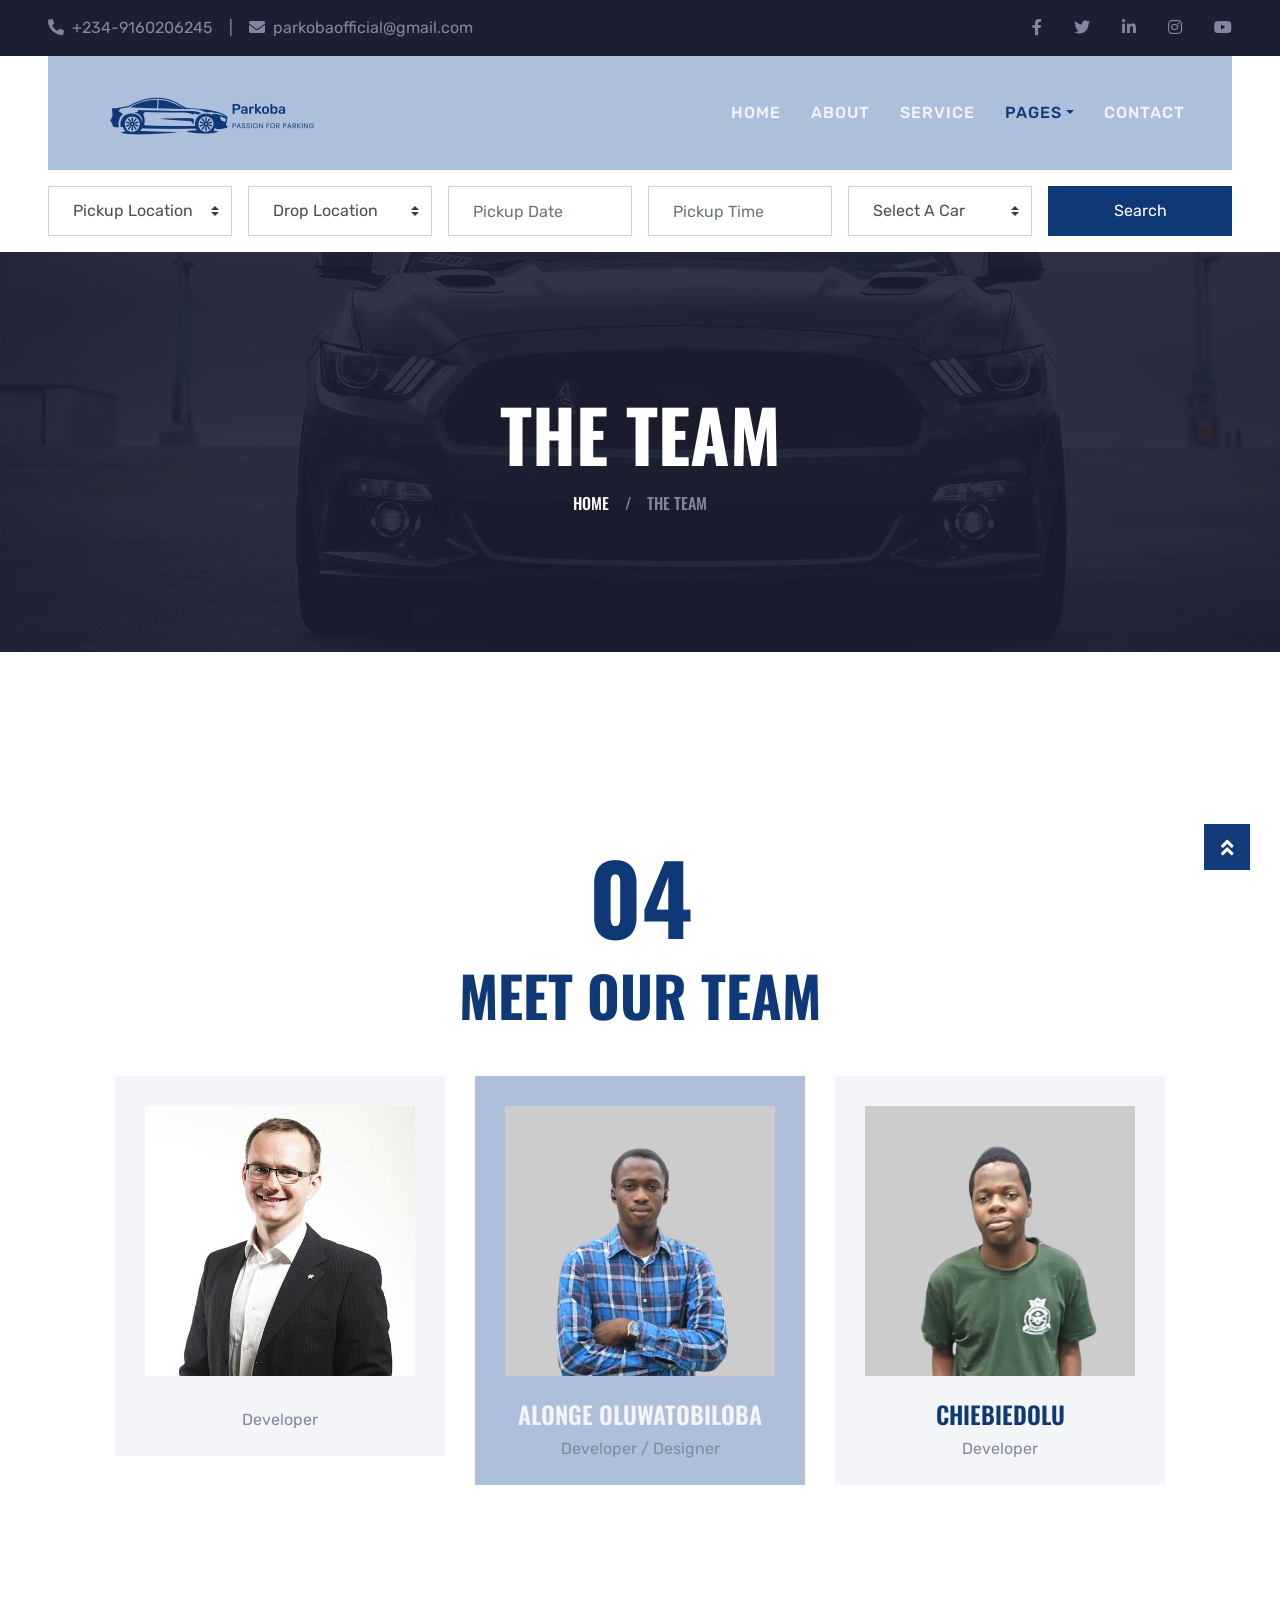
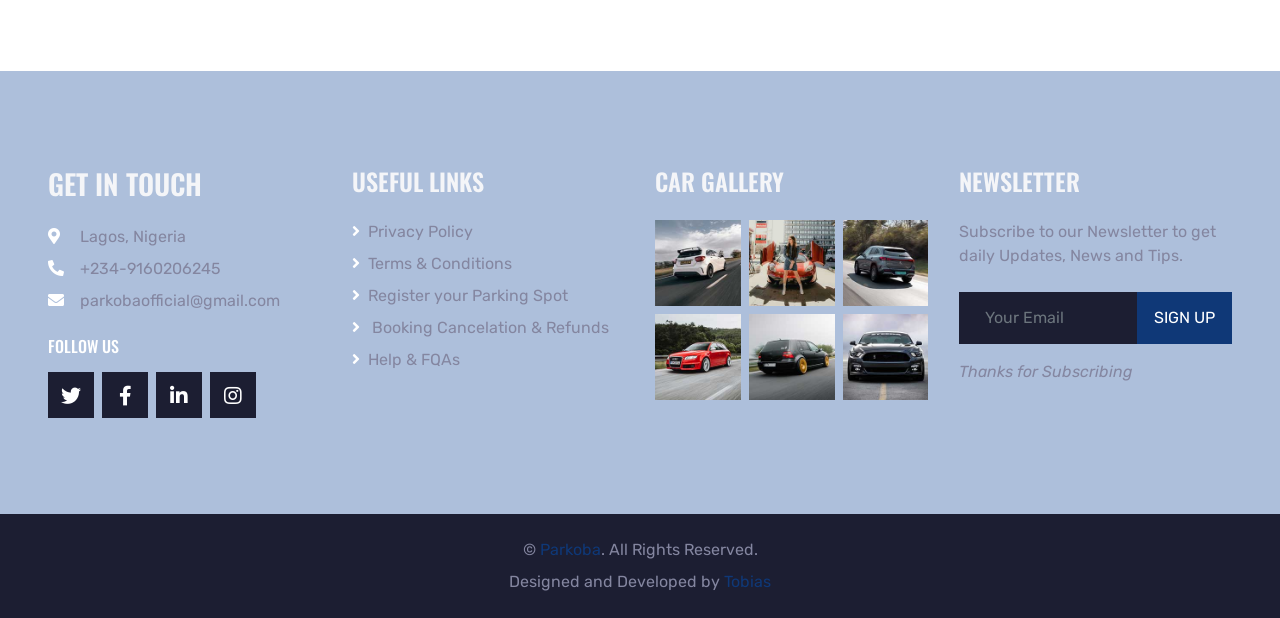
<file: team.html>
<!DOCTYPE html>
<html lang="en">

<head>
    <meta charset="utf-8">
    <title>Parkoba - Car Parking Website </title>
    <meta content="width=device-width, initial-scale=1.0" name="viewport">
    <meta content="" name="keywords">
    <meta content="" name="description">

    <!-- Favicon -->
    <link href="img/favicon.ico" rel="icon">

    <!-- Google Web Fonts -->
    <link rel="preconnect" href="https://fonts.gstatic.com">
    <link href="https://fonts.googleapis.com/css2?family=Oswald:wght@400;500;600;700&family=Rubik&display=swap"
        rel="stylesheet">

    <!-- Font Awesome -->
    <link href="https://cdnjs.cloudflare.com/ajax/libs/font-awesome/5.15.0/css/all.min.css" rel="stylesheet">
    <link rel="stylesheet" href="fontawesome-free-5.15.2-web/css/fontawesome.min.css">


    <!-- Libraries Stylesheet -->
    <link href="lib/owlcarousel/assets/owl.carousel.min.css" rel="stylesheet">
    <link href="lib/tempusdominus/css/tempusdominus-bootstrap-4.min.css" rel="stylesheet" />

    <!-- Customized Bootstrap Stylesheet -->
    <link href="css/bootstrap.min.css" rel="stylesheet">

    <!--   Stylesheet -->
    <link href="css/style.css" rel="stylesheet">
</head>

<body>
    <!-- Topbar Start -->
    <div class="container-fluid bg-dark py-3 px-lg-5 d-none d-lg-block">
        <div class="row">
            <div class="col-md-6 text-center text-lg-left mb-2 mb-lg-0">
                <div class="d-inline-flex align-items-center">
                    <a class="text-body pr-3" href="tel: +234-9160206245"><i
                            class="fa fa-phone-alt mr-2"></i>+234-9160206245</a>
                    <span class="text-body">|</span>
                    <a class="text-body px-3" href="mailto: parkobaofficial@gmail.com"><i
                            class="fa fa-envelope mr-2"></i>parkobaofficial@gmail.com</a>
                </div>
            </div>
            <div class="col-md-6 text-center text-lg-right">
                <div class="d-inline-flex align-items-center">
                    <a class="text-body px-3" href="https://www.facebook.com/profile.php?id=100090328631678">
                        <i class="fab fa-facebook-f"></i>
                    </a>
                    <a class="text-body px-3" href="">
                        <i class="fab fa-twitter"></i>
                    </a>
                    <a class="text-body px-3" href="">
                        <i class="fab fa-linkedin-in"></i>
                    </a>
                    <a class="text-body px-3" href="https://www.instagram.com/parkobaofficial/">
                        <i class="fab fa-instagram"></i>
                    </a>
                    <a class="text-body pl-3" href="">
                        <i class="fab fa-youtube"></i>
                    </a>
                </div>
            </div>
        </div>
    </div>
    <!-- Topbar End -->


    <!-- Navbar Start -->
    <div class="container-fluid position-relative nav-bar p-0">
        <div class="position-relative px-lg-5" style="z-index: 9;">
            <nav class="navbar navbar-expand-lg bg-secondary navbar-dark py-3 py-lg-0 pl-3 pl-lg-5">
                <a href="" class="navbar-brand">
                    <img class="text-uppercase text-primary mb-1" src="img/logo.png" alt="Parkoba logo">

                </a>
                <button type="button" class="navbar-toggler" data-toggle="collapse" data-target="#navbarCollapse">
                    <span class="navbar-toggler-icon"></span>
                </button>
                <div class="collapse navbar-collapse justify-content-between px-3" id="navbarCollapse">
                    <div class="navbar-nav ml-auto py-0">
                        <a href="index.html" class="nav-item nav-link ">Home</a>
                        <a href="about.html" class="nav-item nav-link">About</a>
                        <a href="service.html" class="nav-item nav-link">Service</a>
                         <!-- <div class="nav-item dropdown">
                            <a href="#" class="nav-link dropdown-toggle" data-toggle="dropdown">Cars</a>
                            <div class="dropdown-menu rounded-0 m-0">
                                <a href="car.html" class="dropdown-item">Car Parking</a>
                                <a href="detail.html" class="dropdown-item">Car Reservations</a>
                                <a href="booking.html" class="dropdown-item">Booking</a>
                            </div>
                        </div> -->
                        <div class="nav-item dropdown">
                            <a href="#" class="nav-link dropdown-toggle active" data-toggle="dropdown">Pages</a>
                            <div class="dropdown-menu rounded-0 m-0">
                                <a href="team.html" class="dropdown-item active">The Team</a>
                                <a href="testimonial.html" class="dropdown-item">Review</a>
                            </div>
                        </div>
                        <a href="contact.html" class="nav-item nav-link">Contact</a>
                    </div>
                </div>
            </nav>
        </div>
    </div>
    <!-- Navbar End -->





    <!-- Search Start -->
    <div class="container-fluid bg-white pt-3 px-lg-5">
        <div class="row mx-n2">
            <div class="col-xl-2 col-lg-4 col-md-6 px-2">
                <select class="custom-select px-4 mb-3" style="height: 50px;">
                    <option selected>Pickup Location</option>
                    <option value="1">Location 1</option>
                    <option value="2">Location 2</option>
                    <option value="3">Location 3</option>
                </select>
            </div>
            <div class="col-xl-2 col-lg-4 col-md-6 px-2">
                <select class="custom-select px-4 mb-3" style="height: 50px;">
                    <option selected>Drop Location</option>
                    <option value="1">Location 1</option>
                    <option value="2">Location 2</option>
                    <option value="3">Location 3</option>
                </select>
            </div>
            <div class="col-xl-2 col-lg-4 col-md-6 px-2">
                <div class="date mb-3" id="date" data-target-input="nearest">
                    <input type="text" class="form-control p-4 datetimepicker-input" placeholder="Pickup Date"
                        data-target="#date" data-toggle="datetimepicker" />
                </div>
            </div>
            <div class="col-xl-2 col-lg-4 col-md-6 px-2">
                <div class="time mb-3" id="time" data-target-input="nearest">
                    <input type="text" class="form-control p-4 datetimepicker-input" placeholder="Pickup Time"
                        data-target="#time" data-toggle="datetimepicker" />
                </div>
            </div>
            <div class="col-xl-2 col-lg-4 col-md-6 px-2">
                <select class="custom-select px-4 mb-3" style="height: 50px;">
                    <option selected>Select A Car</option>
                    <option value="1">Car 1</option>
                    <option value="2">Car 1</option>
                    <option value="3">Car 1</option>
                </select>
            </div>
            <div class="col-xl-2 col-lg-4 col-md-6 px-2">
                <button class="btn btn-primary btn-block mb-3" type="submit" style="height: 50px;">Search</button>
            </div>
        </div>
    </div>
    <!-- Search End -->


    <!-- Page Header Start -->
    <div class="container-fluid page-header">
        <h1 class="display-3 text-uppercase text-white mb-3">The Team</h1>
        <div class="d-inline-flex text-white">
            <h6 class="text-uppercase m-0"><a class="text-white" href="">Home</a></h6>
            <h6 class="text-body m-0 px-3">/</h6>
            <h6 class="text-uppercase text-body m-0">The Team</h6>
        </div>
    </div>
    <!-- Page Header Start -->


    <!-- Team Start -->
    <div class="container-fluid py-5">
        <div class="container py-5">
            <h1 class="display-1 text-primary text-center">04</h1>
            <h1 class="display-4 text-uppercase text-center mb-5">Meet Our Team</h1>
            <div class="owl-carousel team-carousel position-relative" style="padding: 0 30px;">
                <div class="team-item">
                    <img class="img-fluid w-100" src="img/team-1 Alonge Oluwatobiloba .png" alt="">
                    <div class="position-relative py-4">
                        <h4 class="text-uppercase">Alonge Oluwatobiloba</h4>
                        <p class="m-0">Developer / Designer</p>
                        <div
                            class="team-social position-absolute w-100 h-100 d-flex align-items-center justify-content-center">
                            <a class="btn btn-lg btn-primary btn-lg-square mx-1"
                                href="https://twitter.com/AlongeOluwatob7"><i class="fab fa-twitter"></i></a>
                            <a class="btn btn-lg btn-primary btn-lg-square mx-1"
                                href="https://facebook.com/alonge.tobias/"><i class="fab fa-facebook-f"></i></a>
                            <a class="btn btn-lg btn-primary btn-lg-square mx-1"
                                href="https://www.linkedin.com/in/tobias2905/"><i class="fab fa-linkedin-in"></i></a>
                            <a class="btn btn-lg btn-primary btn-lg-square mx-1"
                                href="https://www.instagram.com/oluwa_tobias/"><i class="fab fa-instagram"></i></a>
                        </div>
                    </div>
                </div>
                <div class="team-item">
                    <img class="img-fluid w-100" src="img/team-2 Chinaemerem chiebedolu .png" alt="">
                    <div class="position-relative py-4">
                        <h4 class="text-uppercase"> Chiebiedolu</h4>
                        <p class="m-0">Developer</p>
                        <div
                            class="team-social position-absolute w-100 h-100 d-flex align-items-center justify-content-center">
                            <a class="btn btn-lg btn-primary btn-lg-square mx-1"
                                href="https://twitter.com/CHIBOY_JULY"><i class="fab fa-twitter"></i></a>
                            <a class="btn btn-lg btn-primary btn-lg-square mx-1"
                                href="https://web.facebook.com/chiboy.chibx"><i class="fab fa-facebook-f"></i></a>
                            <a class="btn btn-lg btn-primary btn-lg-square mx-1"
                                href="https://www.linkedin.com/in/chinaemerem-chiebidolu-802388258/"><i
                                    class="fab fa-linkedin-in"></i></a>
                            <a class="btn btn-lg btn-primary btn-lg-square mx-1"
                                href="https://www.instagram.com/chiebidoluchinaemerem/"><i
                                    class="fab fa-instagram"></i></a>
                        </div>
                    </div>
                </div>
                <div class="team-item">
                    <img class="img-fluid w-100" src="img/team-3.jpg" alt="">
                    <div class="position-relative py-4">
                        <h4 class="text-uppercase"></h4>
                        <p class="m-0">Developer</p>
                        <div
                            class="team-social position-absolute w-100 h-100 d-flex align-items-center justify-content-center">
                            <a class="btn btn-lg btn-primary btn-lg-square mx-1" href="#"><i
                                    class="fab fa-twitter"></i></a>
                            <a class="btn btn-lg btn-primary btn-lg-square mx-1" href="#"><i
                                    class="fab fa-facebook-f"></i></a>
                            <a class="btn btn-lg btn-primary btn-lg-square mx-1" href="#"><i
                                    class="fab fa-linkedin-in"></i></a>
                        </div>
                    </div>
                </div>

            </div>
        </div>
    </div>
    <!-- Team End -->





    <!-- Footer Start -->
    <div class="container-fluid bg-secondary py-5 px-sm-3 px-md-5" style="margin-top: 90px;">
        <div class="row pt-5">
            <div class="col-lg-3 col-md-6 mb-5">
                <h3 class="text-uppercase text-light mb-4">Get In Touch</h3>
                <p class="mb-2"><i class="fa fa-map-marker-alt text-white mr-3"></i> Lagos, Nigeria</p>
                <p class="mb-2"><i class="fa fa-phone-alt text-white mr-3"></i>+234-9160206245</p>
                <p><i class="fa fa-envelope text-white mr-3"></i>parkobaofficial@gmail.com</p>
                <h6 class="text-uppercase text-white py-2">Follow Us</h6>
                <div class="d-flex justify-content-start">
                    <a class="btn btn-lg btn-dark btn-lg-square mr-2" href="#"><i class="fab fa-twitter"></i></a>
                    <a class="btn btn-lg btn-dark btn-lg-square mr-2"
                        href="https://www.facebook.com/profile.php?id=100090328631678"><i
                            class="fab fa-facebook-f"></i></a>
                    <a class="btn btn-lg btn-dark btn-lg-square mr-2" href="#"><i class="fab fa-linkedin-in"></i></a>
                    <a class="btn btn-lg btn-dark btn-lg-square" href="https://www.instagram.com/parkobaofficial/"><i
                            class="fab fa-instagram"></i></a>
                </div>
            </div>
            <div class="col-lg-3 col-md-6 mb-5">
                <h4 class="text-uppercase text-light mb-4">Useful Links</h4>
                <div class="d-flex flex-column justify-content-start">
                    <a class="text-body mb-2" href="Privacy Policy.html"><i
                            class="fa fa-angle-right text-white mr-2"></i>Privacy
                        Policy</a>
                    <a class="text-body mb-2" href="Terms and condition.html"><i
                            class="fa fa-angle-right text-white mr-2"></i>Terms &
                        Conditions</a>
                    <!-- <a class="text-body mb-2" href="Faq.html"><i class="fa fa-angle-right text-white mr-2"></i>FAQ</a> -->
                    <a class="text-body mb-2" href="#"><i class="fa fa-angle-right text-white mr-2"></i>Register your
                        Parking Spot</a>
                    <a class="text-body mb-2" href="#"><i class="fa fa-angle-right text-white mr-2"></i> Booking
                        Cancelation & Refunds</a>
                    <a class="text-body" href="Faq.html"><i class="fa fa-angle-right text-white mr-2"></i>Help &
                        FQAs</a>
                </div>
            </div>
            <div class="col-lg-3 col-md-6 mb-5">
                <h4 class="text-uppercase text-light mb-4">Car Gallery</h4>
                <div class="row mx-n1">
                    <div class="col-4 px-1 mb-2">
                        <a href=""><img class="w-100" src="img/gallery-1.jpg" alt=""></a>
                    </div>
                    <div class="col-4 px-1 mb-2">
                        <a href=""><img class="w-100" src="img/gallery-2.jpg" alt=""></a>
                    </div>
                    <div class="col-4 px-1 mb-2">
                        <a href=""><img class="w-100" src="img/gallery-3.jpg" alt=""></a>
                    </div>
                    <div class="col-4 px-1 mb-2">
                        <a href=""><img class="w-100" src="img/gallery-4.jpg" alt=""></a>
                    </div>
                    <div class="col-4 px-1 mb-2">
                        <a href=""><img class="w-100" src="img/gallery-5.jpg" alt=""></a>
                    </div>
                    <div class="col-4 px-1 mb-2">
                        <a href=""><img class="w-100" src="img/gallery-6.jpg" alt=""></a>
                    </div>
                </div>
            </div>
            <div class="col-lg-3 col-md-6 mb-5">
                <h4 class="text-uppercase text-light mb-4">Newsletter</h4>
                <p class="mb-4">Subscribe to our Newsletter to get daily Updates, News and Tips.</p>
                <div class="w-100 mb-3">
                    <div class="input-group">
                        <input type="text" class="form-control bg-dark border-dark" style="padding: 25px;"
                            placeholder="Your Email">
                        <div class="input-group-append">
                            <button class="btn btn-primary text-uppercase px-3">Sign Up</button>
                        </div>
                    </div>
                </div>
                <i>Thanks for Subscribing</i>
            </div>
        </div>
    </div>
    <div class="container-fluid bg-dark py-4 px-sm-3 px-md-5">
        <p class="mb-2 text-center text-body">&copy; <a href="#">Parkoba</a>. All Rights Reserved.</p>
        <p class="m-0 text-center text-body">Designed and Developed by <a href="https://bit.ly/Alongetobias">Tobias</a>
        </p>
    </div>
    <!-- Footer End -->



    <!-- Back to Top -->
    <a href="#" class="btn btn-lg btn-primary btn-lg-square back-to-top"><i class="fa fa-angle-double-up"></i></a>


    <!-- JavaScript Libraries -->
    <script src="https://code.jquery.com/jquery-3.4.1.min.js"></script>
    <script src="https://stackpath.bootstrapcdn.com/bootstrap/4.4.1/js/bootstrap.bundle.min.js"></script>
    <script src="lib/easing/easing.min.js"></script>
    <script src="lib/waypoints/waypoints.min.js"></script>
    <script src="lib/owlcarousel/owl.carousel.min.js"></script>
    <script src="lib/tempusdominus/js/moment.min.js"></script>
    <script src="lib/tempusdominus/js/moment-timezone.min.js"></script>
    <script src="lib/tempusdominus/js/tempusdominus-bootstrap-4.min.js"></script>

    <!-- Template Javascript -->
    <script src="js/main.js"></script>
</body>

</html>
</file>
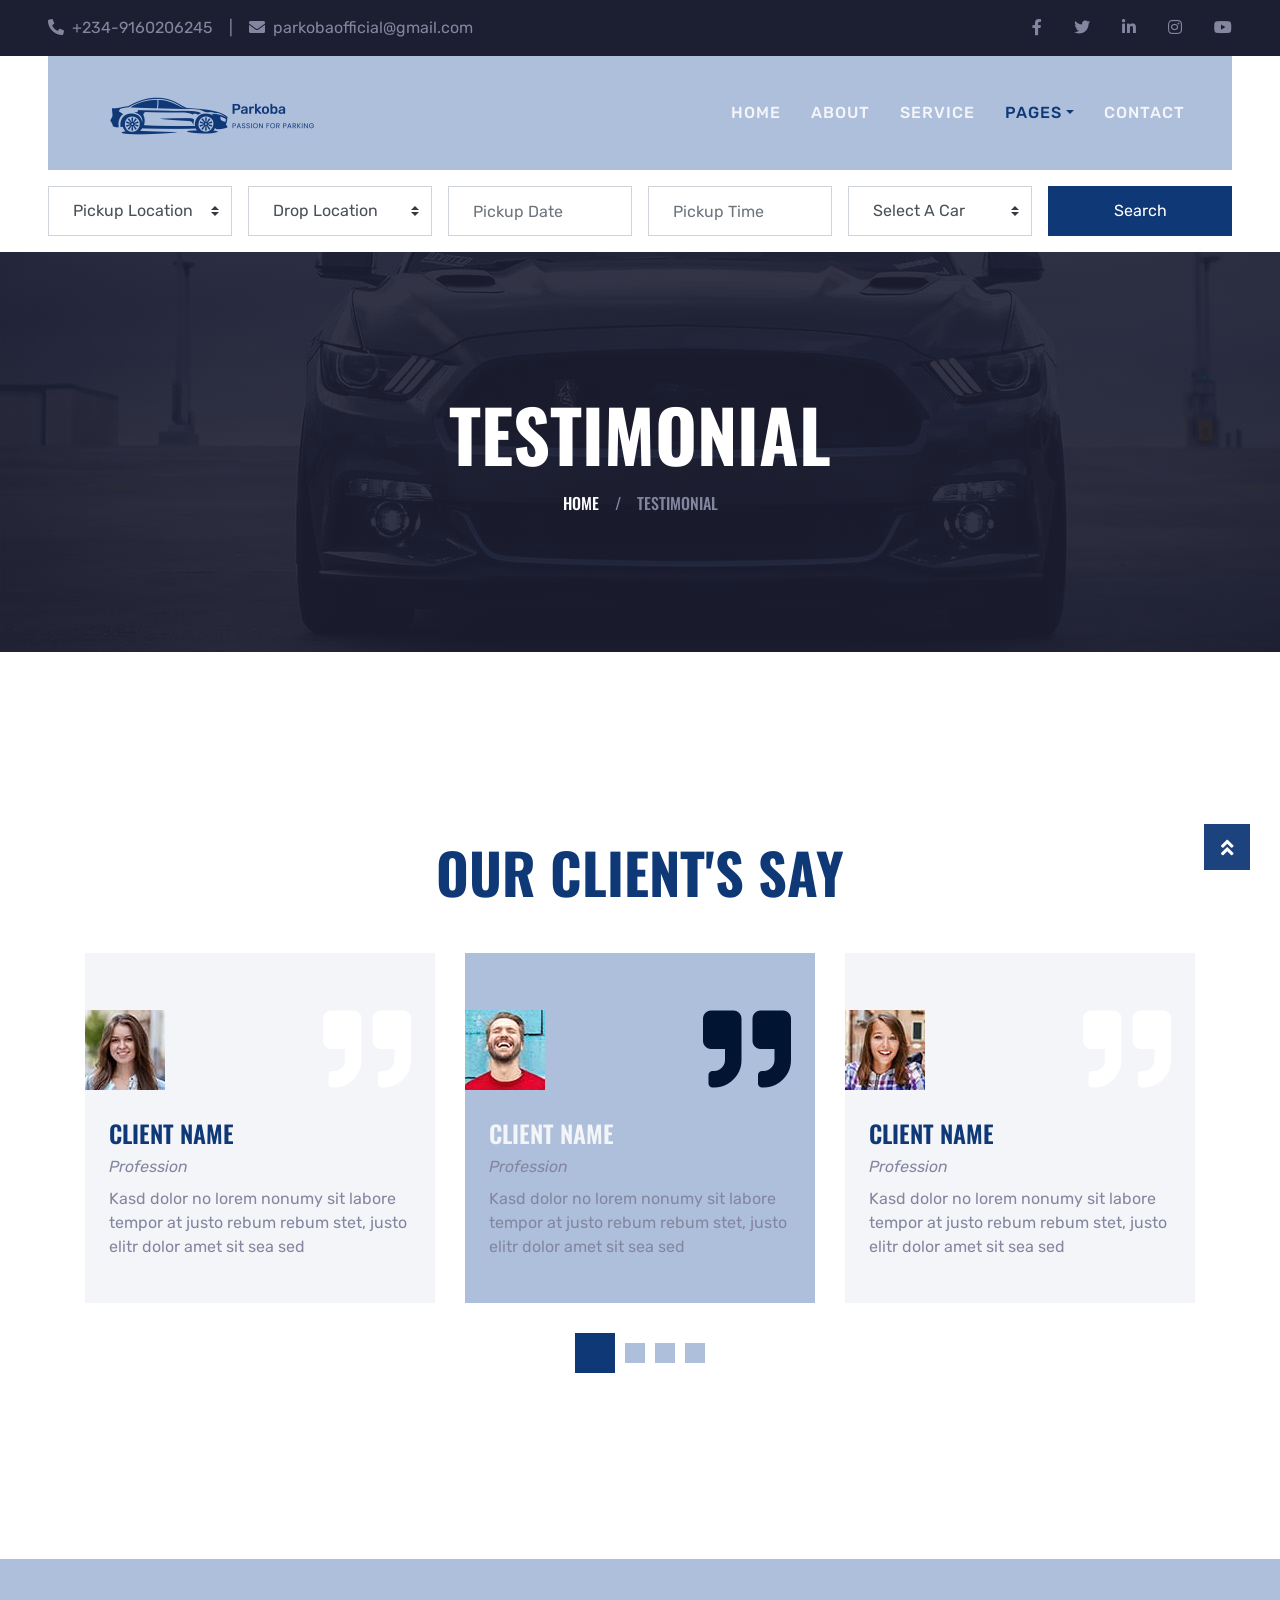
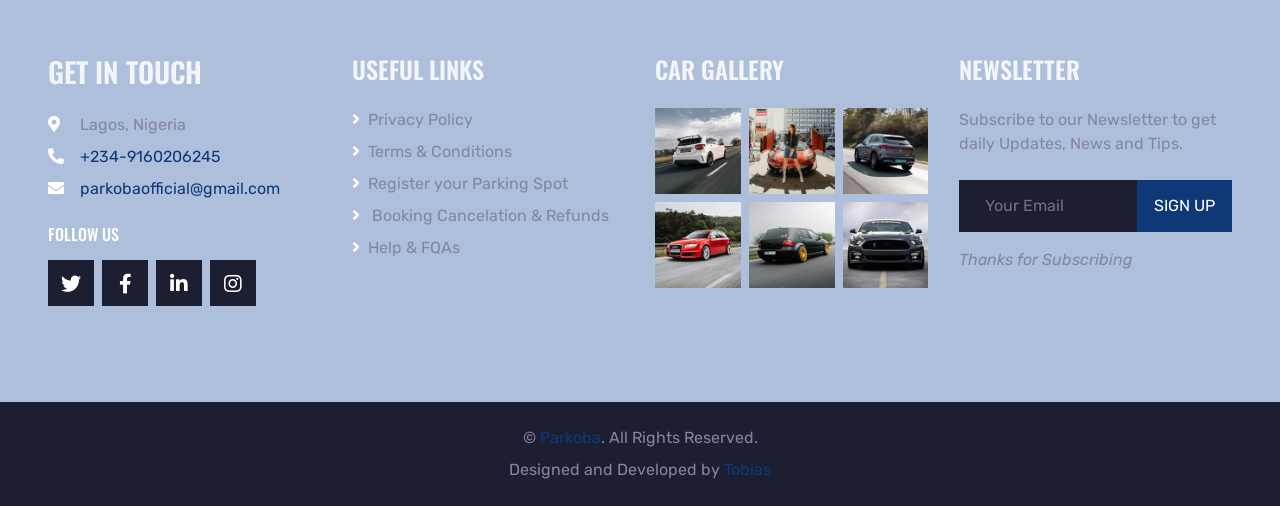
<file: testimonial.html>
<!DOCTYPE html>
<html lang="en">

<head>
    <meta charset="utf-8">
    <title>Parkoba - Car Parking Website </title>
    <meta content="width=device-width, initial-scale=1.0" name="viewport">
    <meta content="" name="keywords">
    <meta content="" name="description">

    <!-- Favicon -->
    <link href="img/favicon.ico" rel="icon">

    <!-- Google Web Fonts -->
    <link rel="preconnect" href="https://fonts.gstatic.com">
    <link href="https://fonts.googleapis.com/css2?family=Oswald:wght@400;500;600;700&family=Rubik&display=swap"
        rel="stylesheet">

    <!-- Font Awesome -->
    <link href="https://cdnjs.cloudflare.com/ajax/libs/font-awesome/5.15.0/css/all.min.css" rel="stylesheet">
    <link rel="stylesheet" href="fontawesome-free-5.15.2-web/css/fontawesome.min.css">


    <!-- Libraries Stylesheet -->
    <link href="lib/owlcarousel/assets/owl.carousel.min.css" rel="stylesheet">
    <link href="lib/tempusdominus/css/tempusdominus-bootstrap-4.min.css" rel="stylesheet" />

    <!-- Customized Bootstrap Stylesheet -->
    <link href="css/bootstrap.min.css" rel="stylesheet">

    <!--   Stylesheet -->
    <link href="css/style.css" rel="stylesheet">
</head>

<body>
    <!-- Topbar Start -->
    <div class="container-fluid bg-dark py-3 px-lg-5 d-none d-lg-block">
        <div class="row">
            <div class="col-md-6 text-center text-lg-left mb-2 mb-lg-0">
                <div class="d-inline-flex align-items-center">
                    <a class="text-body pr-3" href="tel: +234-9160206245"><i
                            class="fa fa-phone-alt mr-2"></i>+234-9160206245</a>
                    <span class="text-body">|</span>
                    <a class="text-body px-3" href="mailto: parkobaofficial@gmail.com"><i
                            class="fa fa-envelope mr-2"></i>parkobaofficial@gmail.com</a>
                </div>
            </div>
            <div class="col-md-6 text-center text-lg-right">
                <div class="d-inline-flex align-items-center">
                    <a class="text-body px-3" href="https://www.facebook.com/profile.php?id=100090328631678">
                        <i class="fab fa-facebook-f"></i>
                    </a>
                    <a class="text-body px-3" href="">
                        <i class="fab fa-twitter"></i>
                    </a>
                    <a class="text-body px-3" href="">
                        <i class="fab fa-linkedin-in"></i>
                    </a>
                    <a class="text-body px-3" href="https://www.instagram.com/parkobaofficial/">
                        <i class="fab fa-instagram"></i>
                    </a>
                    <a class="text-body pl-3" href="">
                        <i class="fab fa-youtube"></i>
                    </a>
                </div>
            </div>
        </div>
    </div>
    <!-- Topbar End -->


    <!-- Navbar Start -->
    <div class="container-fluid position-relative nav-bar p-0">
        <div class="position-relative px-lg-5" style="z-index: 9;">
            <nav class="navbar navbar-expand-lg bg-secondary navbar-dark py-3 py-lg-0 pl-3 pl-lg-5">
                <a href="" class="navbar-brand">
                    <img class="text-uppercase text-primary mb-1" src="img/logo.png" alt="Parkoba logo">

                </a>
                <button type="button" class="navbar-toggler" data-toggle="collapse" data-target="#navbarCollapse">
                    <span class="navbar-toggler-icon"></span>
                </button>
                <div class="collapse navbar-collapse justify-content-between px-3" id="navbarCollapse">
                    <div class="navbar-nav ml-auto py-0">
                        <a href="index.html" class="nav-item nav-link ">Home</a>
                        <a href="about.html" class="nav-item nav-link">About</a>
                        <a href="service.html" class="nav-item nav-link">Service</a>
                        <!-- <div class="nav-item dropdown">
                            <a href="#" class="nav-link dropdown-toggle" data-toggle="dropdown">Cars</a>
                            <div class="dropdown-menu rounded-0 m-0">
                                <a href="car.html" class="dropdown-item">Car Parking</a>
                                <a href="detail.html" class="dropdown-item">Car Reservations</a>
                                <a href="booking.html" class="dropdown-item">Booking</a>
                            </div>
                        </div> -->
                        <div class="nav-item dropdown">
                            <a href="#" class="nav-link dropdown-toggle active" data-toggle="dropdown">Pages</a>
                            <div class="dropdown-menu rounded-0 m-0">
                                <a href="team.html" class="dropdown-item">The Team</a>
                                <a href="testimonial.html" class="dropdown-item active">Testimonial</a>
                            </div>
                        </div>
                        <a href="contact.html" class="nav-item nav-link">Contact</a>
                    </div>
                </div>
            </nav>
        </div>
    </div>
    <!-- Navbar End -->


    


    <!-- Search Start -->
    <div class="container-fluid bg-white pt-3 px-lg-5">
        <div class="row mx-n2">
            <div class="col-xl-2 col-lg-4 col-md-6 px-2">
                <select class="custom-select px-4 mb-3" style="height: 50px;">
                    <option selected>Pickup Location</option>
                    <option value="1">Location 1</option>
                    <option value="2">Location 2</option>
                    <option value="3">Location 3</option>
                </select>
            </div>
            <div class="col-xl-2 col-lg-4 col-md-6 px-2">
                <select class="custom-select px-4 mb-3" style="height: 50px;">
                    <option selected>Drop Location</option>
                    <option value="1">Location 1</option>
                    <option value="2">Location 2</option>
                    <option value="3">Location 3</option>
                </select>
            </div>
            <div class="col-xl-2 col-lg-4 col-md-6 px-2">
                <div class="date mb-3" id="date" data-target-input="nearest">
                    <input type="text" class="form-control p-4 datetimepicker-input" placeholder="Pickup Date"
                        data-target="#date" data-toggle="datetimepicker" />
                </div>
            </div>
            <div class="col-xl-2 col-lg-4 col-md-6 px-2">
                <div class="time mb-3" id="time" data-target-input="nearest">
                    <input type="text" class="form-control p-4 datetimepicker-input" placeholder="Pickup Time"
                        data-target="#time" data-toggle="datetimepicker" />
                </div>
            </div>
            <div class="col-xl-2 col-lg-4 col-md-6 px-2">
                <select class="custom-select px-4 mb-3" style="height: 50px;">
                    <option selected>Select A Car</option>
                    <option value="1">Car 1</option>
                    <option value="2">Car 1</option>
                    <option value="3">Car 1</option>
                </select>
            </div>
            <div class="col-xl-2 col-lg-4 col-md-6 px-2">
                <button class="btn btn-primary btn-block mb-3" type="submit" style="height: 50px;">Search</button>
            </div>
        </div>
    </div>
    <!-- Search End -->


    <!-- Page Header Start -->
    <div class="container-fluid page-header">
        <h1 class="display-3 text-uppercase text-white mb-3">Testimonial</h1>
        <div class="d-inline-flex text-white">
            <h6 class="text-uppercase m-0"><a class="text-white" href="index.html">Home</a></h6>
            <h6 class="text-body m-0 px-3">/</h6>
            <h6 class="text-uppercase text-body m-0">Testimonial</h6>
        </div>
    </div>
    <!-- Page Header Start -->


    <!-- Testimonial Start -->
    <div class="container-fluid py-5">
        <div class="container py-5">
            <h1 class="display-4 text-uppercase text-center mb-5">Our Client's Say</h1>
            <div class="owl-carousel testimonial-carousel">
                <div class="testimonial-item d-flex flex-column justify-content-center px-4">
                    <div class="d-flex align-items-center justify-content-between mb-3">
                        <img class="img-fluid ml-n4" src="img/testimonial-1.jpg" alt="">
                        <h1 class="display-2 text-white m-0 fa fa-quote-right"></h1>
                    </div>
                    <h4 class="text-uppercase mb-2">Client Name</h4>
                    <i class="mb-2">Profession</i>
                    <p class="m-0">Kasd dolor no lorem nonumy sit labore tempor at justo rebum rebum stet, justo elitr
                        dolor amet sit sea sed</p>
                </div>
                <div class="testimonial-item d-flex flex-column justify-content-center px-4">
                    <div class="d-flex align-items-center justify-content-between mb-3">
                        <img class="img-fluid ml-n4" src="img/testimonial-2.jpg" alt="">
                        <h1 class="display-2 text-white m-0 fa fa-quote-right"></h1>
                    </div>
                    <h4 class="text-uppercase mb-2">Client Name</h4>
                    <i class="mb-2">Profession</i>
                    <p class="m-0">Kasd dolor no lorem nonumy sit labore tempor at justo rebum rebum stet, justo elitr
                        dolor amet sit sea sed</p>
                </div>
                <div class="testimonial-item d-flex flex-column justify-content-center px-4">
                    <div class="d-flex align-items-center justify-content-between mb-3">
                        <img class="img-fluid ml-n4" src="img/testimonial-3.jpg" alt="">
                        <h1 class="display-2 text-white m-0 fa fa-quote-right"></h1>
                    </div>
                    <h4 class="text-uppercase mb-2">Client Name</h4>
                    <i class="mb-2">Profession</i>
                    <p class="m-0">Kasd dolor no lorem nonumy sit labore tempor at justo rebum rebum stet, justo elitr
                        dolor amet sit sea sed</p>
                </div>
                <div class="testimonial-item d-flex flex-column justify-content-center px-4">
                    <div class="d-flex align-items-center justify-content-between mb-3">
                        <img class="img-fluid ml-n4" src="img/testimonial-4.jpg" alt="">
                        <h1 class="display-2 text-white m-0 fa fa-quote-right"></h1>
                    </div>
                    <h4 class="text-uppercase mb-2">Client Name</h4>
                    <i class="mb-2">Profession</i>
                    <p class="m-0">Kasd dolor no lorem nonumy sit labore tempor at justo rebum rebum stet, justo elitr
                        dolor amet sit sea sed</p>
                </div>
            </div>
        </div>
    </div>
    <!-- Testimonial End -->


    <!-- Vendor Start -->

    <!-- Vendor End -->


    <!-- Footer Start -->
    <div class="container-fluid bg-secondary py-5 px-sm-3 px-md-5" style="margin-top: 90px;">
        <div class="row pt-5">
            <div class="col-lg-3 col-md-6 mb-5">
                <h3 class="text-uppercase text-light mb-4">Get In Touch</h3>
                <p class="mb-2"><i class="fa fa-map-marker-alt text-white mr-3"></i> Lagos, Nigeria</p>
                <a href="tel: +234-9160206245 ">
                    <p class="mb-2"><i class="fa fa-phone-alt text-white mr-3"></i>+234-9160206245</p>
                </a>
                <a href="mailto:parkobaofficial@gmail.com">
                    <p><i class="fa fa-envelope text-white mr-3"></i>parkobaofficial@gmail.com</p>
                </a>
                <h6 class="text-uppercase text-white py-2">Follow Us</h6>
                <div class="d-flex justify-content-start">
                    <a class="btn btn-lg btn-dark btn-lg-square mr-2" href="#"><i class="fab fa-twitter"></i></a>
                    <a class="btn btn-lg btn-dark btn-lg-square mr-2"
                        href="https://www.facebook.com/profile.php?id=100090328631678"><i
                            class="fab fa-facebook-f"></i></a>
                    <a class="btn btn-lg btn-dark btn-lg-square mr-2" href="#"><i class="fab fa-linkedin-in"></i></a>
                    <a class="btn btn-lg btn-dark btn-lg-square" href="https://www.instagram.com/parkobaofficial/"><i
                            class="fab fa-instagram"></i></a>
                </div>
            </div>
            <div class="col-lg-3 col-md-6 mb-5">
                <h4 class="text-uppercase text-light mb-4">Useful Links</h4>
                <div class="d-flex flex-column justify-content-start">
                    <a class="text-body mb-2" href="Privacy Policy.html"><i
                            class="fa fa-angle-right text-white mr-2"></i>Privacy
                        Policy</a>
                    <a class="text-body mb-2" href="Terms and condition.html"><i
                            class="fa fa-angle-right text-white mr-2"></i>Terms &
                        Conditions</a>
                    <!-- <a class="text-body mb-2" href="Faq.html"><i class="fa fa-angle-right text-white mr-2"></i>FAQ</a> -->
                    <a class="text-body mb-2" href="#"><i class="fa fa-angle-right text-white mr-2"></i>Register your
                        Parking Spot</a>
                    <a class="text-body mb-2" href="#"><i class="fa fa-angle-right text-white mr-2"></i> Booking
                        Cancelation & Refunds</a>
                    <a class="text-body" href="Faq.html"><i class="fa fa-angle-right text-white mr-2"></i>Help &
                        FQAs</a>
                </div>
            </div>
            <div class="col-lg-3 col-md-6 mb-5">
                <h4 class="text-uppercase text-light mb-4">Car Gallery</h4>
                <div class="row mx-n1">
                    <div class="col-4 px-1 mb-2">
                        <a href=""><img class="w-100" src="img/gallery-1.jpg" alt=""></a>
                    </div>
                    <div class="col-4 px-1 mb-2">
                        <a href=""><img class="w-100" src="img/gallery-2.jpg" alt=""></a>
                    </div>
                    <div class="col-4 px-1 mb-2">
                        <a href=""><img class="w-100" src="img/gallery-3.jpg" alt=""></a>
                    </div>
                    <div class="col-4 px-1 mb-2">
                        <a href=""><img class="w-100" src="img/gallery-4.jpg" alt=""></a>
                    </div>
                    <div class="col-4 px-1 mb-2">
                        <a href=""><img class="w-100" src="img/gallery-5.jpg" alt=""></a>
                    </div>
                    <div class="col-4 px-1 mb-2">
                        <a href=""><img class="w-100" src="img/gallery-6.jpg" alt=""></a>
                    </div>
                </div>
            </div>
            <div class="col-lg-3 col-md-6 mb-5">
                <h4 class="text-uppercase text-light mb-4">Newsletter</h4>
                <p class="mb-4">Subscribe to our Newsletter to get daily Updates, News and Tips.</p>
                <div class="w-100 mb-3">
                    <div class="input-group">
                        <input type="text" class="form-control bg-dark border-dark" style="padding: 25px;"
                            placeholder="Your Email">
                        <div class="input-group-append">
                            <button class="btn btn-primary text-uppercase px-3">Sign Up</button>
                        </div>
                    </div>
                </div>
                <i>Thanks for Subscribing</i>
            </div>
        </div>
    </div>
    <div class="container-fluid bg-dark py-4 px-sm-3 px-md-5">
        <p class="mb-2 text-center text-body">&copy; <a href="#">Parkoba</a>. All Rights Reserved.</p>
        <p class="m-0 text-center text-body">Designed and Developed by <a href="https://bit.ly/Alongetobias">Tobias</a>
        </p>
    </div>
    <!-- Footer End -->


    <!-- Back to Top -->
    <a href="#" class="btn btn-lg btn-primary btn-lg-square back-to-top"><i class="fa fa-angle-double-up"></i></a>


    <!-- JavaScript Libraries -->
    <script src="https://code.jquery.com/jquery-3.4.1.min.js"></script>
    <script src="https://stackpath.bootstrapcdn.com/bootstrap/4.4.1/js/bootstrap.bundle.min.js"></script>
    <script src="lib/easing/easing.min.js"></script>
    <script src="lib/waypoints/waypoints.min.js"></script>
    <script src="lib/owlcarousel/owl.carousel.min.js"></script>
    <script src="lib/tempusdominus/js/moment.min.js"></script>
    <script src="lib/tempusdominus/js/moment-timezone.min.js"></script>
    <script src="lib/tempusdominus/js/tempusdominus-bootstrap-4.min.js"></script>

    <!--   Javascript -->
    <script src="js/main.js"></script>
</body>

</html>
</file>
<file: css/style.css>
/********** CSS **********/
:root {
    --primary: #0F3877;
    --secondary: #ADBFDB;
    --light: #F4F5F8;
    --dark: #011533;
}

h1,
h2,
.font-weight-bold {
    font-weight: 700 !important;
}

h3,
h4,
.font-weight-semi-bold {
    font-weight: 600 !important;
}

h5,
h6,
.font-weight-medium {
    font-weight: 500 !important;
}

.btn-square {
    width: 36px;
    height: 36px;
}

.btn-sm-square {
    width: 28px;
    height: 28px;
}

.btn-lg-square {
    width: 46px;
    height: 46px;
}

.btn-square,
.btn-sm-square,
.btn-lg-square {
    padding-left: 0;
    padding-right: 0;
    text-align: center;
}

.back-to-top {
    position: fixed;
    display: none;
    right: 30px;
    bottom: 30px;
    z-index: 99;
}

.nav-bar::before {
    position: absolute;
    content: "";
    width: 100%;
    height: 50%;
    top: 0;
    left: 0;
    /* background: var(--dark); */
}

.nav-bar::after {
    position: absolute;
    content: "";
    width: 100%;
    height: 50%;
    bottom: 0;
    left: 0;
    background: #ffffff;
}

.navbar-dark .navbar-nav .nav-link {
    padding: 30px 15px;
    font-size: 16px;
    font-weight: 500;
    letter-spacing: 1px;
    text-transform: uppercase;
    color: var(--light);
    outline: none;
}

.navbar-dark .navbar-nav .nav-link:hover,
.navbar-dark .navbar-nav .nav-link.active {
    color: var(--primary);
}

@media (max-width: 991.98px) {
    .navbar-dark .navbar-nav .nav-link {
        padding: 10px 15px;
    }
}

.carousel-caption {
    top: 0;
    left: 0;
    right: 0;
    bottom: 0;
    background: rgba(28, 30, 50, .7);
    z-index: 1;
}

@media (max-width: 576px) {
    .carousel-caption h4 {
        font-size: 18px;
        font-weight: 500 !important;
    }

    .carousel-caption h1 {
        font-size: 30px;
        font-weight: 600 !important;
    }
}

.page-header {
    height: 400px;
    margin-bottom: 90px;
    display: flex;
    flex-direction: column;
    align-items: center;
    justify-content: center;
    background: linear-gradient(rgba(28, 30, 50, .9), rgba(28, 30, 50, .9)), url(../img/bg-banner.jpg);
    background-attachment: fixed;
}

@media (max-width: 991.98px) {
    .page-header {
        height: 300px;
    }
}

.service-item {
    height: 320px;
    background: var(--light);
    transition: .5s;
}

.service-item:hover,
.service-item.active {
    background: var(--secondary);
}

.service-item h1,
.service-item h4 {
    transition: .5s;
}

.service-item:hover h1,
.service-item.active h1 {
    color: var(--dark) !important;
}

.service-item:hover h4,
.service-item.active h4 {
    color: var(--light);
}

.rent-item {
    padding: 30px;
    text-align: center;
    background: var(--light);
    transition: .5s;
}

.rent-item:hover,
.rent-item.active {
    background: var(--secondary);
}

.rent-item h4 {
    transition: .5s;
}

.rent-item:hover h4,
.rent-item.active h4 {
    color: var(--light);
}

.team-item {
    padding: 30px 30px 0 30px;
    text-align: center;
    background: var(--light);
    transition: .5s;
}

.team-item:hover,
.owl-item.center .team-item {
    background: var(--secondary);
}

.team-item h4 {
    transition: .5s;
}

.owl-item.center .team-item h4,
.owl-item.center .rent-item h4 {
    color: var(--light);
}

.team-item .team-social {
    top: 0;
    left: 0;
    opacity: 0;
    transition: .5s;
    background: var(--light);
}

.owl-item.center .team-item .team-social,
.owl-item.center .rent-item {
    background: var(--secondary);
}

.team-item:hover .team-social {
    opacity: 1;
    background: var(--secondary);
}

.team-carousel .owl-nav,
.related-carousel .owl-nav {
    position: absolute;
    width: 100%;
    height: 60px;
    top: calc(50% - 30px);
    left: 0;
    display: flex;
    justify-content: space-between;
    z-index: 1;
}

.team-carousel .owl-nav .owl-prev,
.team-carousel .owl-nav .owl-next,
.related-carousel .owl-nav .owl-prev,
.related-carousel .owl-nav .owl-next {
    position: relative;
    width: 60px;
    height: 60px;
    display: flex;
    align-items: center;
    justify-content: center;
    color: #FFFFFF;
    background: var(--primary);
    font-size: 22px;
    transition: .5s;
}

.team-carousel .owl-nav .owl-prev:hover,
.team-carousel .owl-nav .owl-next:hover,
.related-carousel .owl-nav .owl-prev:hover,
.related-carousel .owl-nav .owl-next:hover {
    background: var(--secondary);
}

.vendor-carousel .owl-dots,
.testimonial-carousel .owl-dots {
    margin-top: 30px;
    display: flex;
    align-items: center;
    justify-content: center;
}

.vendor-carousel .owl-dot,
.testimonial-carousel .owl-dot {
    position: relative;
    display: inline-block;
    margin: 0 5px;
    width: 20px;
    height: 20px;
    background: var(--secondary);
    transition: .5s;
}

.vendor-carousel .owl-dot.active,
.testimonial-carousel .owl-dot.active {
    width: 40px;
    height: 40px;
    background: var(--primary);
}

.testimonial-carousel .owl-item img {
    width: 80px;
    height: 80px;
}

.testimonial-carousel .owl-item .testimonial-item {
    height: 350px;
    transition: .5s;
    background: var(--light);
}

.testimonial-carousel .owl-item.center .testimonial-item {
    background: var(--secondary);
}

.testimonial-carousel .owl-item .testimonial-item h1,
.testimonial-carousel .owl-item .testimonial-item h4 {
    transition: .5s;
}

.testimonial-carousel .owl-item.center .testimonial-item h1 {
    color: var(--dark) !important;
}

.testimonial-carousel .owl-item.center .testimonial-item h4 {
    color: var(--light);
}

.bg-banner {
    background: linear-gradient(rgba(28, 30, 50, .9), rgba(28, 30, 50, .9)), url(../img/bg-banner.jpg);
    background-attachment: fixed;
}


/* Vision and Mision */

.containe {
    display: flex;
    max-width: 1000px;
    /* Increased max-width */
    width: 80%;
    /* Adjust the width as needed */
    margin: auto;
    /* Center the container horizontally */
    /* height: 80vh; */
    /* Adjust the height as needed */
}

.text-colum {
    flex: 1;
    padding: 20px;
    box-sizing: border-box;
}

.image-colum {
    flex: 1;
    box-sizing: border-box;
}

.img2 {
    max-width: 100%;
    height: auto;
    display: block;
    border-radius: 8px;
}
</file>
<file: css/form.css>
html {
    height: 100%;
}

body {
    margin: 0;
    padding: 0;
    font-family: sans-serif;
    background: linear-gradient(#141e30, #243b55);
}

.login-box {
    position: absolute;
    top: 50%;
    left: 50%;
    width: 400px;
    padding: 40px;
    transform: translate(-50%, -50%);
    background: rgba(0, 0, 0, .5);
    box-sizing: border-box;
    box-shadow: 0 15px 25px rgba(0, 0, 0, .6);
    border-radius: 10px;
}

.login-box h2 {
    margin: 0 0 30px;
    padding: 0;
    color: #fff;
    text-align: center;
}

.login-box .user-box {
    position: relative;
}

.login-box .user-box input {
    width: 100%;
    padding: 10px 0;
    font-size: 16px;
    color: #fff;
    margin-bottom: 30px;
    border: none;
    border-bottom: 1px solid #fff;
    outline: none;
    background: transparent;
}

.login-box .user-box label {
    position: absolute;
    top: 0;
    left: 0;
    padding: 10px 0;
    font-size: 16px;
    color: #fff;
    pointer-events: none;
    transition: .5s;
}

.login-box .user-box input:focus~label,
.login-box .user-box input:valid~label {
    top: -20px;
    left: 0;
    color: #0F3877;
    font-size: 12px;
}

.login-box form a {
    position: relative;
    display: inline-block;
    padding: 10px 20px;
    color: #0F3877;
    font-size: 16px;
    text-decoration: none;
    text-transform: uppercase;
    overflow: hidden;
    transition: .5s;
    margin-top: 40px;
    letter-spacing: 4px
}

.login-box a:hover {
    background: #0F3877;
    color: #fff;
    border-radius: 5px;
    box-shadow: 0 0 5px #0F3877,
        0 0 25px #0F3877,
        0 0 50px #0F3877,
        0 0 100px #0F3877;
}

.login-box a span {
    position: absolute;
    display: block;
}

.login-box a span:nth-child(1) {
    top: 0;
    left: -100%;
    width: 100%;
    height: 2px;
    background: linear-gradient(90deg, transparent, #0F3877);
    animation: btn-anim1 1s linear infinite;
}

@keyframes btn-anim1 {
    0% {
        left: -100%;
    }

    50%,
    100% {
        left: 100%;
    }
}

.login-box a span:nth-child(2) {
    top: -100%;
    right: 0;
    width: 2px;
    height: 100%;
    background: linear-gradient(180deg, transparent, #011533);
    animation: btn-anim2 1s linear infinite;
    animation-delay: .25s
}

@keyframes btn-anim2 {
    0% {
        top: -100%;
    }

    50%,
    100% {
        top: 100%;
    }
}

.login-box a span:nth-child(3) {
    bottom: 0;
    right: -100%;
    width: 100%;
    height: 2px;
    background: linear-gradient(270deg, transparent, #ADBFDB);
    animation: btn-anim3 1s linear infinite;
    animation-delay: .5s
}

@keyframes btn-anim3 {
    0% {
        right: -100%;
    }

    50%,
    100% {
        right: 100%;
    }
}

.login-box a span:nth-child(4) {
    bottom: -100%;
    left: 0;
    width: 2px;
    height: 100%;
    background: linear-gradient(360deg, transparent, #0F3877);
    animation: btn-anim4 1s linear infinite;
    animation-delay: .75s
}

@keyframes btn-anim4 {
    0% {
        bottom: -100%;
    }

    50%,
    100% {
        bottom: 100%;
    }
}
</file>
